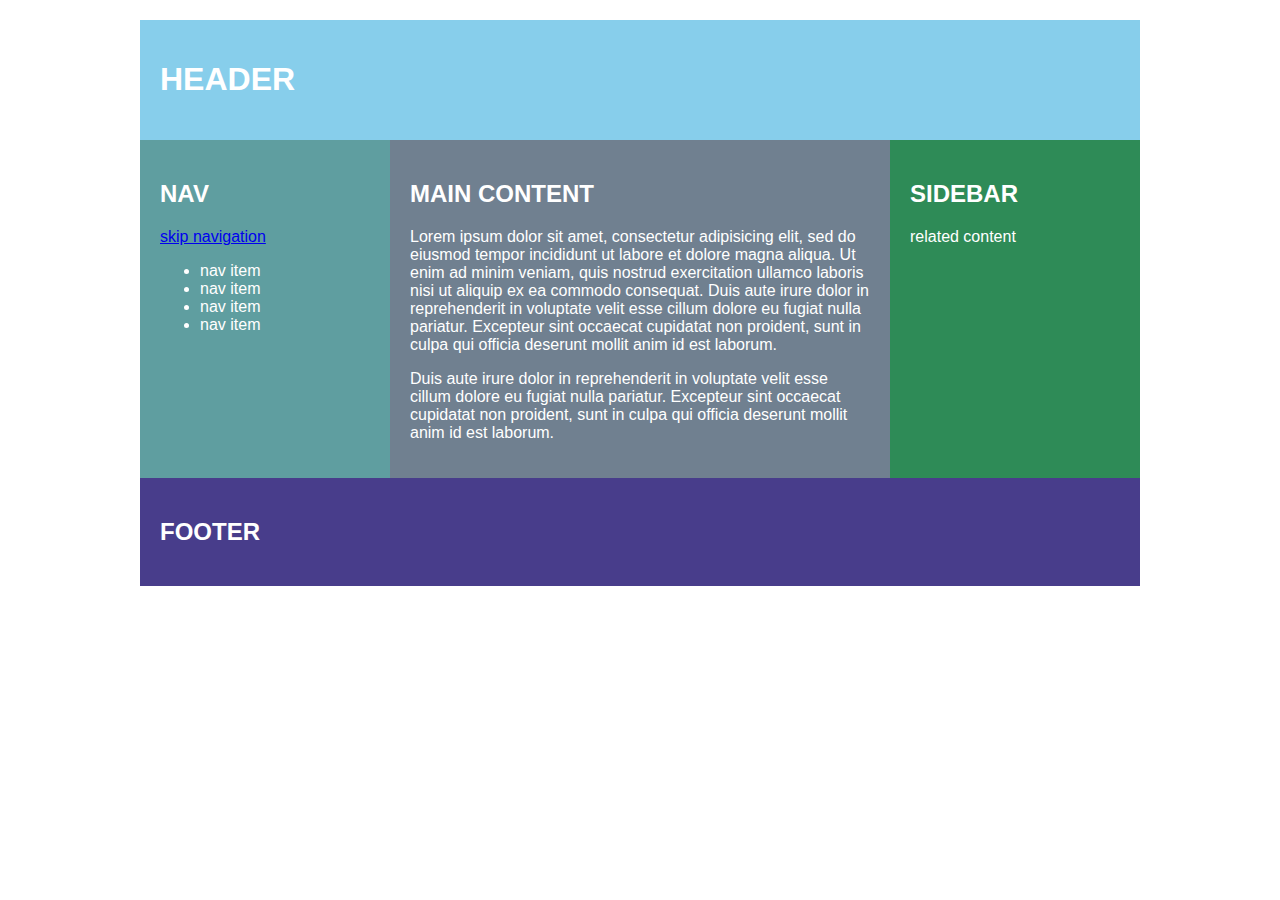
<file: index.html>
<!DOCTYPE html>
<html lang="en">
  <head>
    <meta charset="UTF-8" />
    <meta name="viewport" content="width=device-width, initial-scale=1.0" />
    <title>CSS Layout</title>
    <!-- <link rel="stylesheet" href="float.css" /> -->
    <!-- <link rel="stylesheet" href="flexbox.css" /> -->
    <link rel="stylesheet" href="grid.css" />
  </head>
  <body>
    <div class="container">
      <header>
        <h1>header</h1>
      </header>
      <main id="main-content">
        <h2>main content</h2>
        <p>
          Lorem ipsum dolor sit amet, consectetur adipisicing elit, sed do
          eiusmod tempor incididunt ut labore et dolore magna aliqua. Ut enim ad
          minim veniam, quis nostrud exercitation ullamco laboris nisi ut
          aliquip ex ea commodo consequat. Duis aute irure dolor in
          reprehenderit in voluptate velit esse cillum dolore eu fugiat nulla
          pariatur. Excepteur sint occaecat cupidatat non proident, sunt in
          culpa qui officia deserunt mollit anim id est laborum.
        </p>
        <p>
          Duis aute irure dolor in reprehenderit in voluptate velit esse cillum
          dolore eu fugiat nulla pariatur. Excepteur sint occaecat cupidatat non
          proident, sunt in culpa qui officia deserunt mollit anim id est
          laborum.
        </p>
      </main>
      <nav>
        <h2>nav</h2>
        <a href="#main-content">skip navigation</a>
        <ul>
          <li>nav item</li>
          <li>nav item</li>
          <li>nav item</li>
          <li>nav item</li>
        </ul>
      </nav>
      <aside>
        <h2>sidebar</h2>
        <p>related content</p>
      </aside>
      <footer>
        <h2>footer</h2>
      </footer>
    </div>
  </body>
</html>
</file>
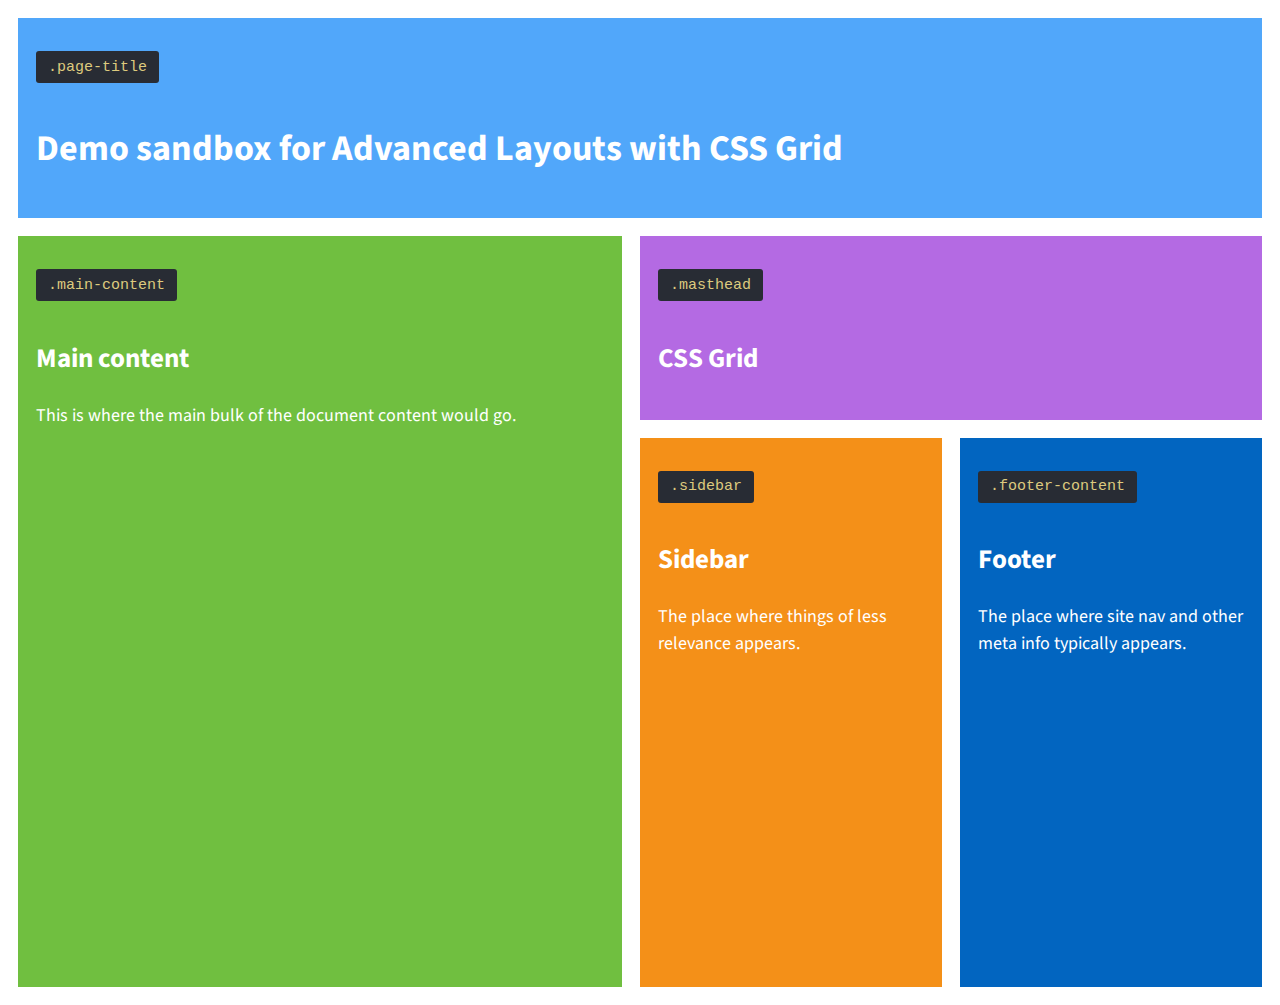
<file: advanced-grid/basic/index.html>
<!DOCTYPE html>
<html lang="en-US">

<head>
    <meta charset="UTF-8">
    <meta name="viewport" content="width=device-width, initial-scale=1">
    <title>Basic Grid Demo</title>
    <link href="https://fonts.googleapis.com/css?family=PT+Serif:400,400i,700,700i|Source+Sans+Pro:400,400i,600,600i" rel="stylesheet">
    <link rel="stylesheet" href="style-main.css" type="text/css" media="all">
    <link rel="stylesheet" href="style-grid-areas.css" type="text/css" media="all">


</head>

<body class="site">
    <a class="skip-link screen-reader-text" href="#content">Skip to content</a>

    <header class="masthead">
        <code class="identifier"><pre>.masthead</pre></code>
        <h2>CSS Grid</h2>
    </header><!-- .masthead -->

    <div class="page-title">
        <code class="identifier"><pre>.page-title</pre></code>
        <h1>Demo sandbox for Advanced Layouts with CSS Grid</h1>
    </div><!-- .page-title -->

    <main id="content" class="main-content">
        <code class="identifier"><pre>.main-content</pre></code>
        <h2>Main content</h2>
        <p>This is where the main bulk of the document content would go.</p>
    </main><!-- #content .main-content -->

    <aside class="sidebar">
        <code class="identifier"><pre>.sidebar</pre></code>
        <h2>Sidebar</h2>
        <p>The place where things of less relevance appears.</p>
    </aside><!-- .sidebar -->

    <footer class="footer-content">
        <code class="identifier"><pre>.footer-content</pre></code>
        <h2>Footer</h2>
        <p><span class="bg">The place where site nav and other meta info typically appears.</span></p>
    </footer><!-- .footer-content -->

</body>

</html>
</file>
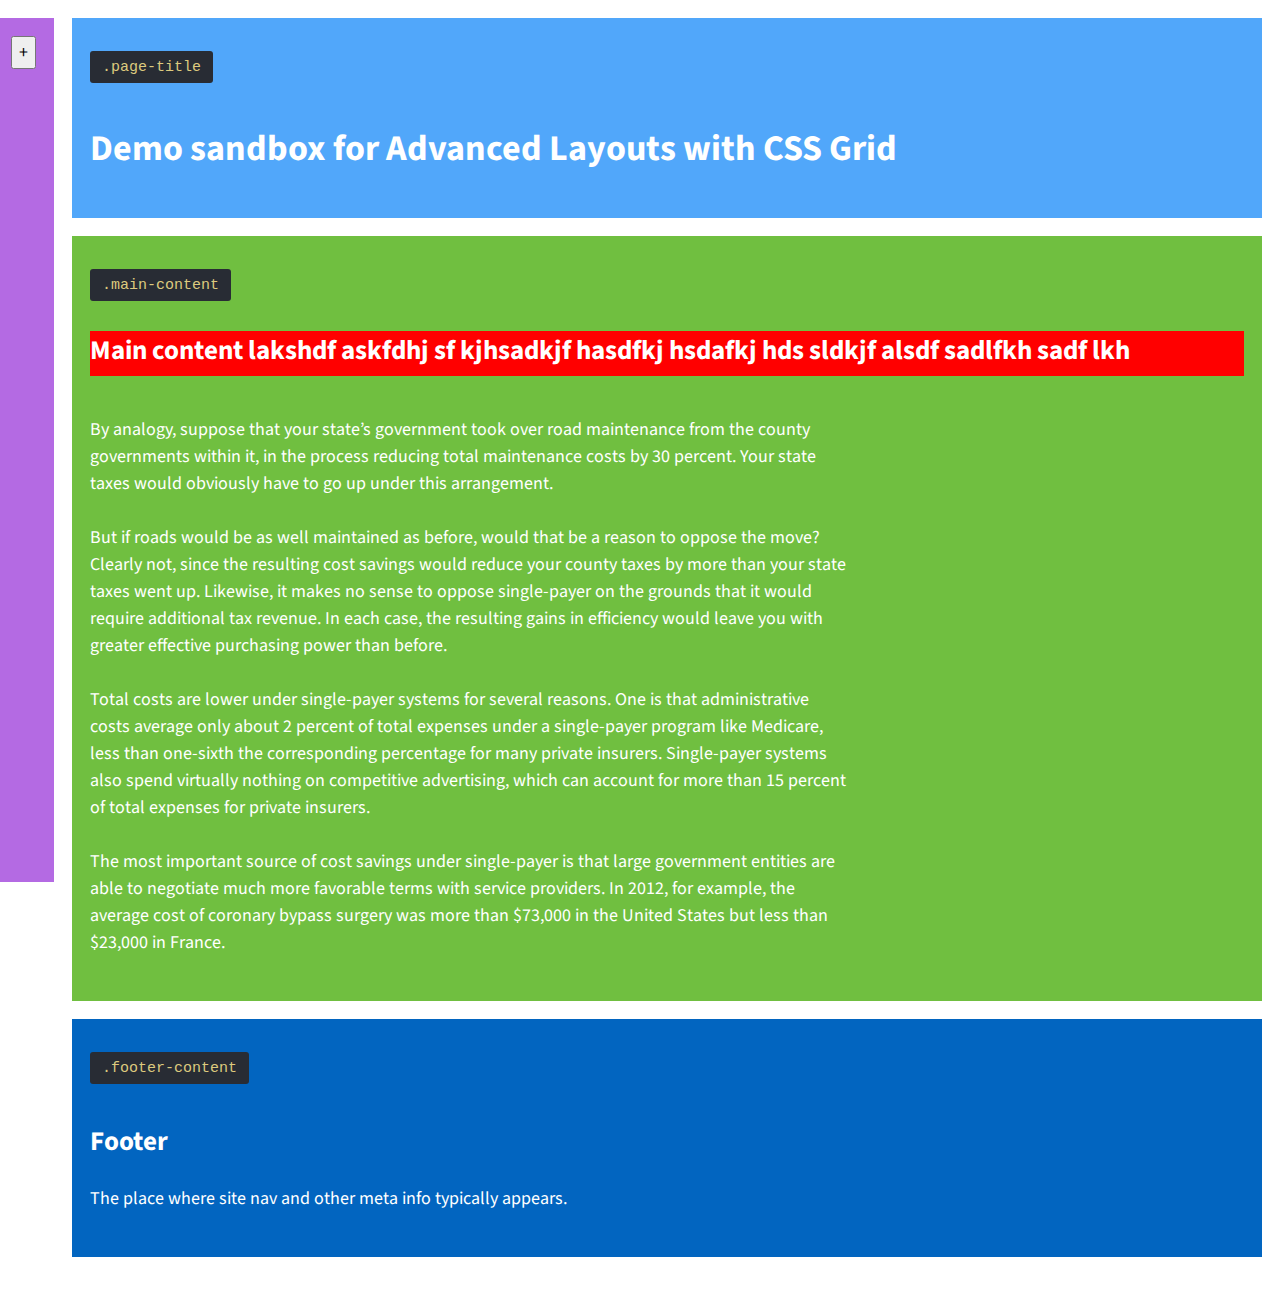
<file: advanced-grid/menu-reveal-fixed/index.html>
<!DOCTYPE html>
<html lang="en-US">

<head>
    <meta charset="UTF-8">
    <meta name="viewport" content="width=device-width, initial-scale=1">
    <title>Basic Grid Demo</title>
    <link href="https://fonts.googleapis.com/css?family=PT+Serif:400,400i,700,700i|Source+Sans+Pro:400,400i,600,600i" rel="stylesheet">
    <link rel="stylesheet" href="style-main.css" type="text/css" media="all">
    <link rel="stylesheet" href="style-grid-areas.css" type="text/css" media="all">

    <script src="functions.js" defer></script>


</head>

<body class="site">

    <a class="skip-link screen-reader-text" href="#content">Skip to content</a>

    <header class="masthead">

        <div class="main-nav">
            <button class="trigger" aria-expanded="false">+<span class="screen-reader-text">Reveal menu</span></button>

            <nav>
                <code class="identifier"><pre>.masthead</pre></code>
                <h2>CSS Grid</h2>
                <ul>
                    <li><a href="#">Menu item one</a></li>
                    <li><a href="#">Menu item two</a></li>
                    <li><a href="#">Menu item three</a></li>
                    <li><a href="#">Menu item four</a></li>
                    <li><a href="#">Menu item five</a></li>
                </ul>
            </nav>
        </div><!-- .reveal -->
    </header><!-- .masthead -->

    <section class="main-area">
        <div class="page-title">
            <code class="identifier"><pre>.page-title</pre></code>
            <h1>Demo sandbox for Advanced Layouts with CSS Grid</h1>
        </div><!-- .page-title -->

        <main id="content" class="main-content">
            <code class="identifier"><pre>.main-content</pre></code>
            <h2 class="title">Main content lakshdf askfdhj sf kjhsadkjf hasdfkj hsdafkj hds sldkjf alsdf sadlfkh sadf lkh </h2>
            <div class="content">
                <p>By analogy, suppose that your state’s government took over road maintenance from the county governments within it, in the process reducing total maintenance costs by 30 percent. Your state taxes would obviously have to go up under this arrangement.</p>
                <p>But if roads would be as well maintained as before, would that be a reason to oppose the move? Clearly not, since the resulting cost savings would reduce your county taxes by more than your state taxes went up. Likewise, it makes no sense to oppose single-payer on the grounds that it would require additional tax revenue. In each case, the resulting gains in efficiency would leave you with greater effective purchasing power than before.</p>
                <p>Total costs are lower under single-payer systems for several reasons. One is that administrative costs average only about 2 percent of total expenses under a single-payer program like Medicare, less than one-sixth the corresponding percentage for many private insurers. Single-payer systems also spend virtually nothing on competitive advertising, which can account for more than 15 percent of total expenses for private insurers.</p>
                <p>The most important source of cost savings under single-payer is that large government entities are able to negotiate much more favorable terms with service providers. In 2012, for example, the average cost of coronary bypass surgery was more than $73,000 in the United States but less than $23,000 in France.</p>
            </div>
        </main><!-- #content .main-content -->



        <footer class="footer-content">
            <code class="identifier"><pre>.footer-content</pre></code>
            <h2>Footer</h2>
            <p><span class="bg">The place where site nav and other meta info typically appears.</span></p>
        </footer><!-- .footer-content -->
    </section><!-- .main-area -->

</body>

</html>
</file>
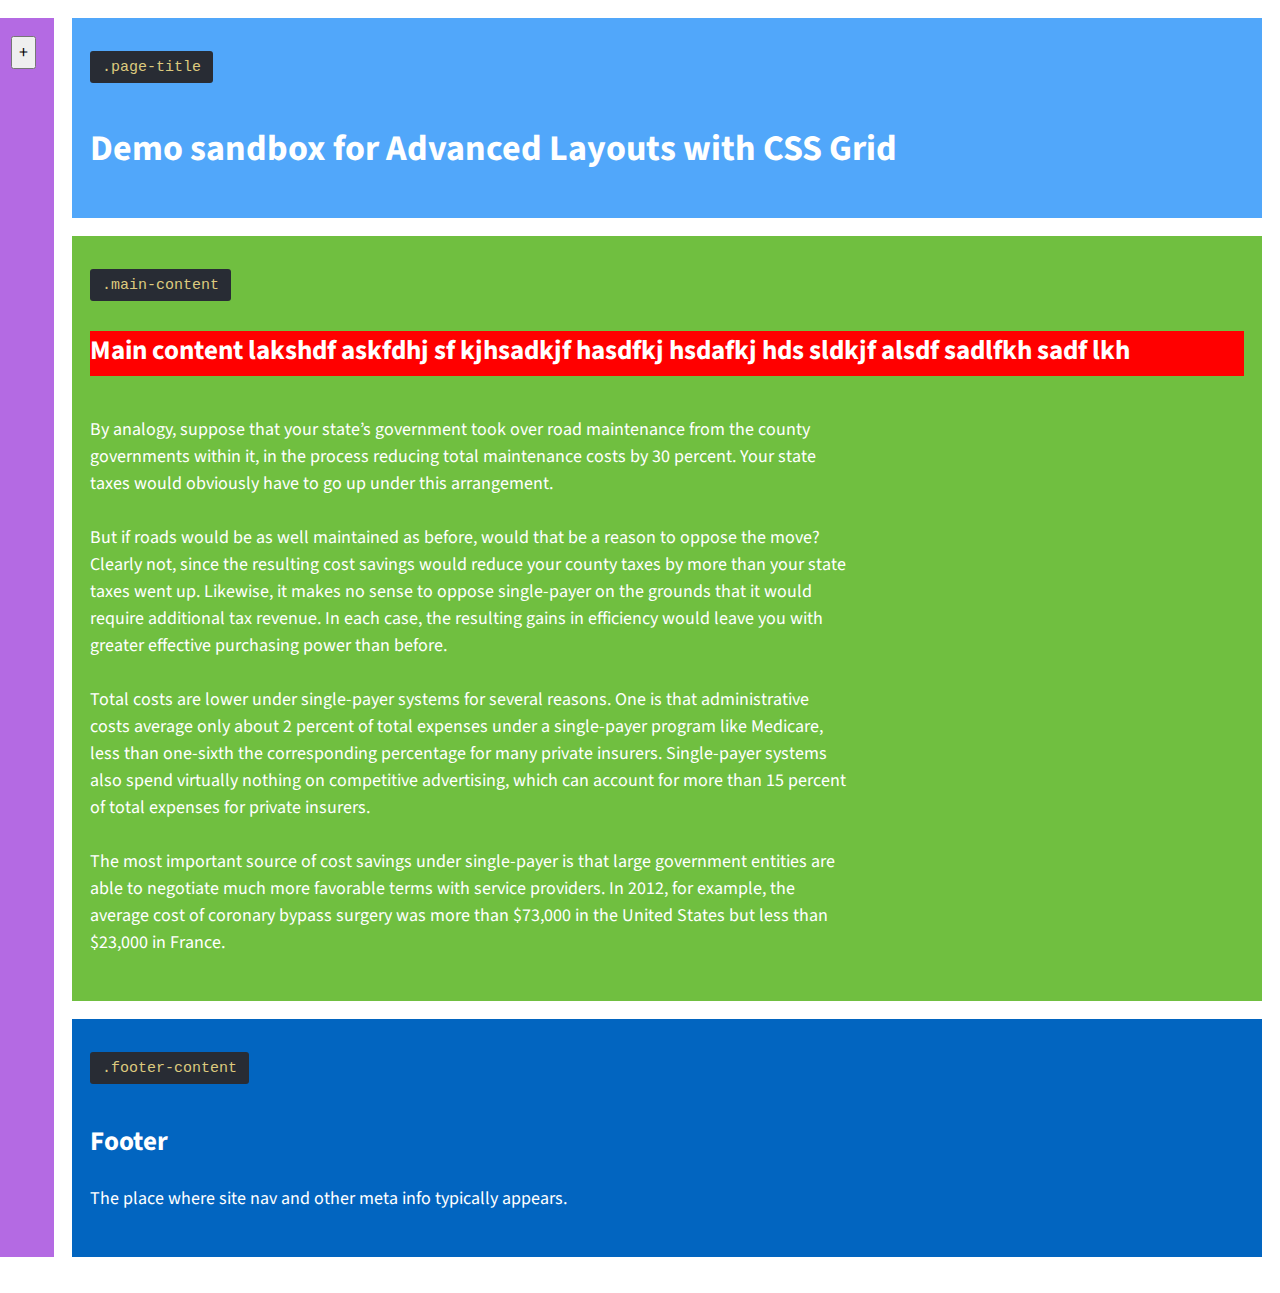
<file: advanced-grid/menu-reveal/index.html>
<!DOCTYPE html>
<html lang="en-US">

<head>
    <meta charset="UTF-8">
    <meta name="viewport" content="width=device-width, initial-scale=1">
    <title>Basic Grid Demo</title>
    <link href="https://fonts.googleapis.com/css?family=PT+Serif:400,400i,700,700i|Source+Sans+Pro:400,400i,600,600i" rel="stylesheet">
    <link rel="stylesheet" href="style-main.css" type="text/css" media="all">
    <link rel="stylesheet" href="style-grid-areas.css" type="text/css" media="all">

    <script src="functions.js" defer></script>


</head>

<body class="site">

    <a class="skip-link screen-reader-text" href="#content">Skip to content</a>

    <header class="masthead">
        <div class="reveal">
            <button class="trigger" aria-expanded="false">+<span class="screen-reader-text">Reveal menu</span></button>
        </div>
        <nav>
            <code class="identifier"><pre>.masthead</pre></code>
            <h2>CSS Grid</h2>
            <ul>
                <li><a href="#">Menu item one</a></li>
                <li><a href="#">Menu item two</a></li>
                <li><a href="#">Menu item three</a></li>
                <li><a href="#">Menu item four</a></li>
                <li><a href="#">Menu item five</a></li>
            </ul>
        </nav>
    </header><!-- .masthead -->

    <div class="page-title">
        <code class="identifier"><pre>.page-title</pre></code>
        <h1>Demo sandbox for Advanced Layouts with CSS Grid</h1>
    </div><!-- .page-title -->

    <main id="content" class="main-content">
        <code class="identifier"><pre>.main-content</pre></code>
        <h2 class="title">Main content lakshdf askfdhj sf kjhsadkjf hasdfkj hsdafkj hds sldkjf alsdf sadlfkh sadf lkh </h2>
        <div class="content">
            <p>By analogy, suppose that your state’s government took over road maintenance from the county governments within it, in the process reducing total maintenance costs by 30 percent. Your state taxes would obviously have to go up under this arrangement.</p>
            <p>But if roads would be as well maintained as before, would that be a reason to oppose the move? Clearly not, since the resulting cost savings would reduce your county taxes by more than your state taxes went up. Likewise, it makes no sense to oppose single-payer on the grounds that it would require additional tax revenue. In each case, the resulting gains in efficiency would leave you with greater effective purchasing power than before.</p>
            <p>Total costs are lower under single-payer systems for several reasons. One is that administrative costs average only about 2 percent of total expenses under a single-payer program like Medicare, less than one-sixth the corresponding percentage for many private insurers. Single-payer systems also spend virtually nothing on competitive advertising, which can account for more than 15 percent of total expenses for private insurers.</p>
            <p>The most important source of cost savings under single-payer is that large government entities are able to negotiate much more favorable terms with service providers. In 2012, for example, the average cost of coronary bypass surgery was more than $73,000 in the United States but less than $23,000 in France.</p>
        </div>
    </main><!-- #content .main-content -->



    <footer class="footer-content">
        <code class="identifier"><pre>.footer-content</pre></code>
        <h2>Footer</h2>
        <p><span class="bg">The place where site nav and other meta info typically appears.</span></p>
    </footer><!-- .footer-content -->

</body>

</html>
</file>
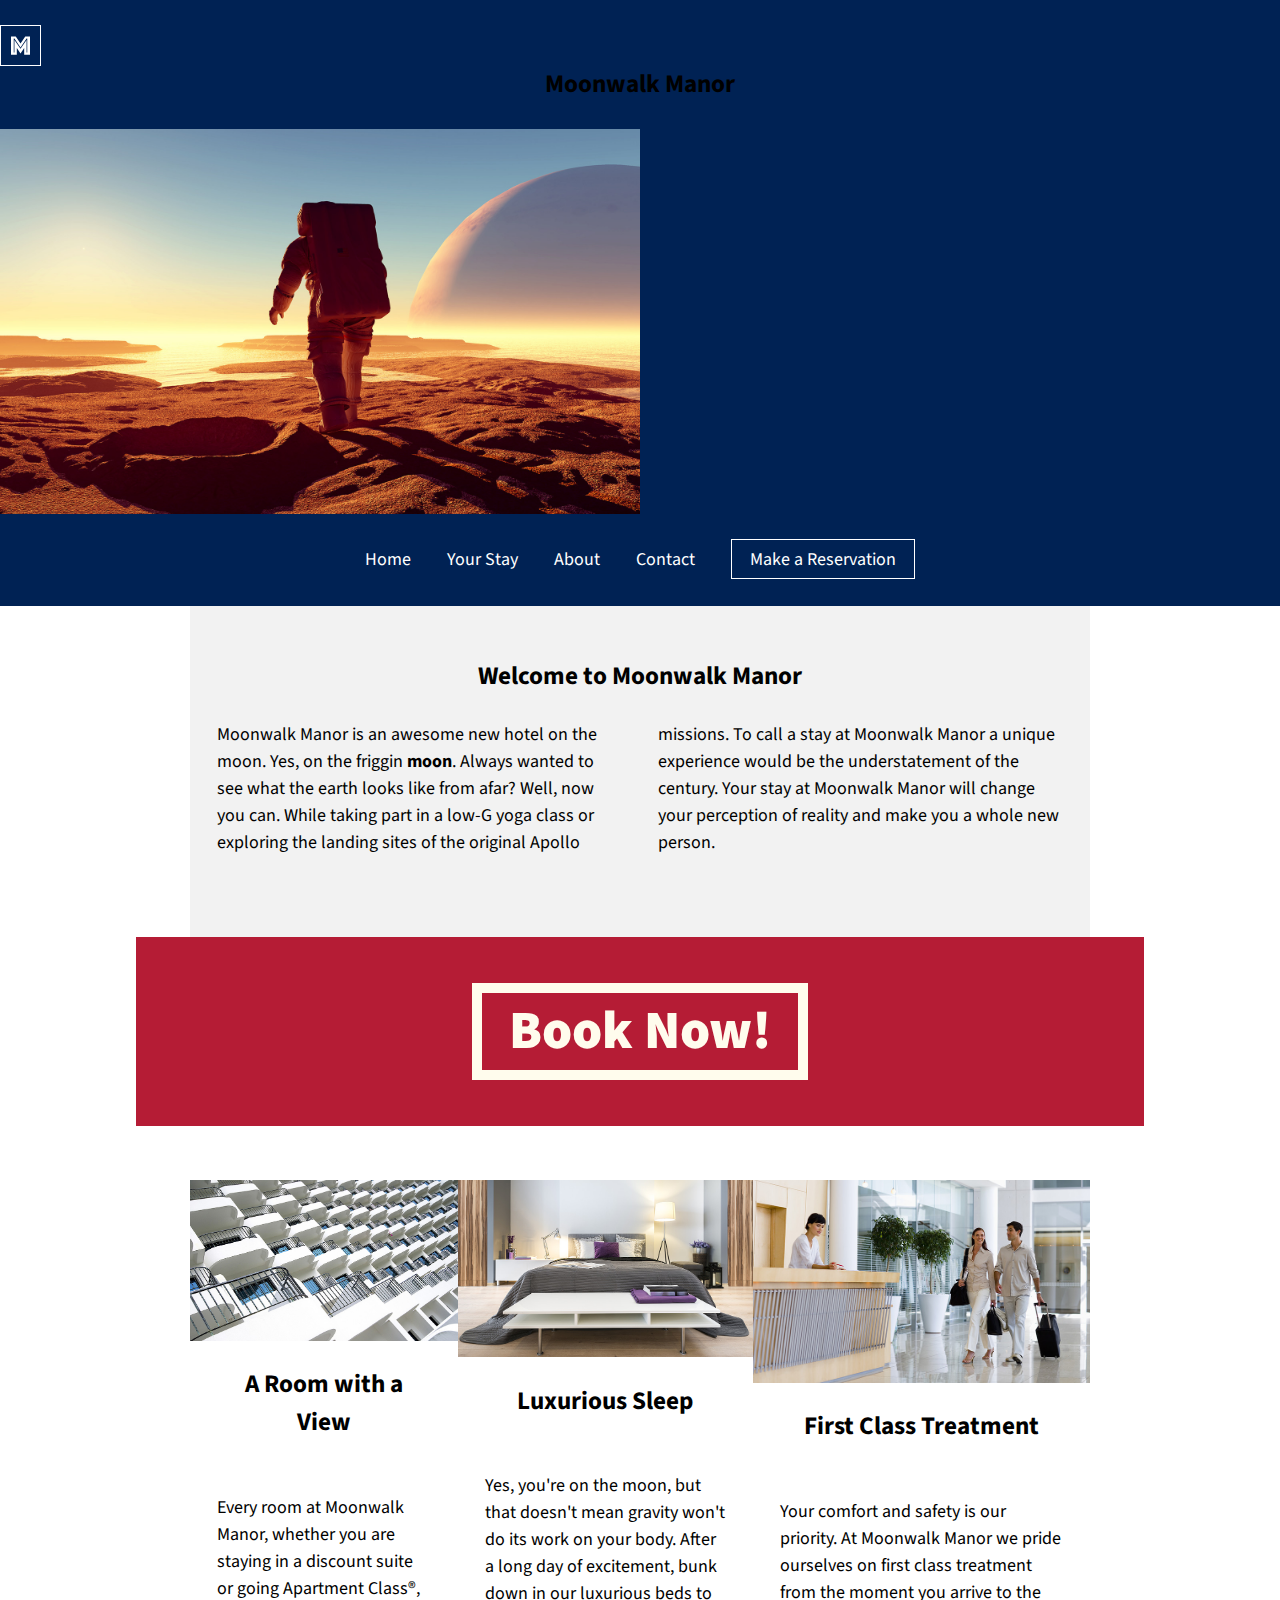
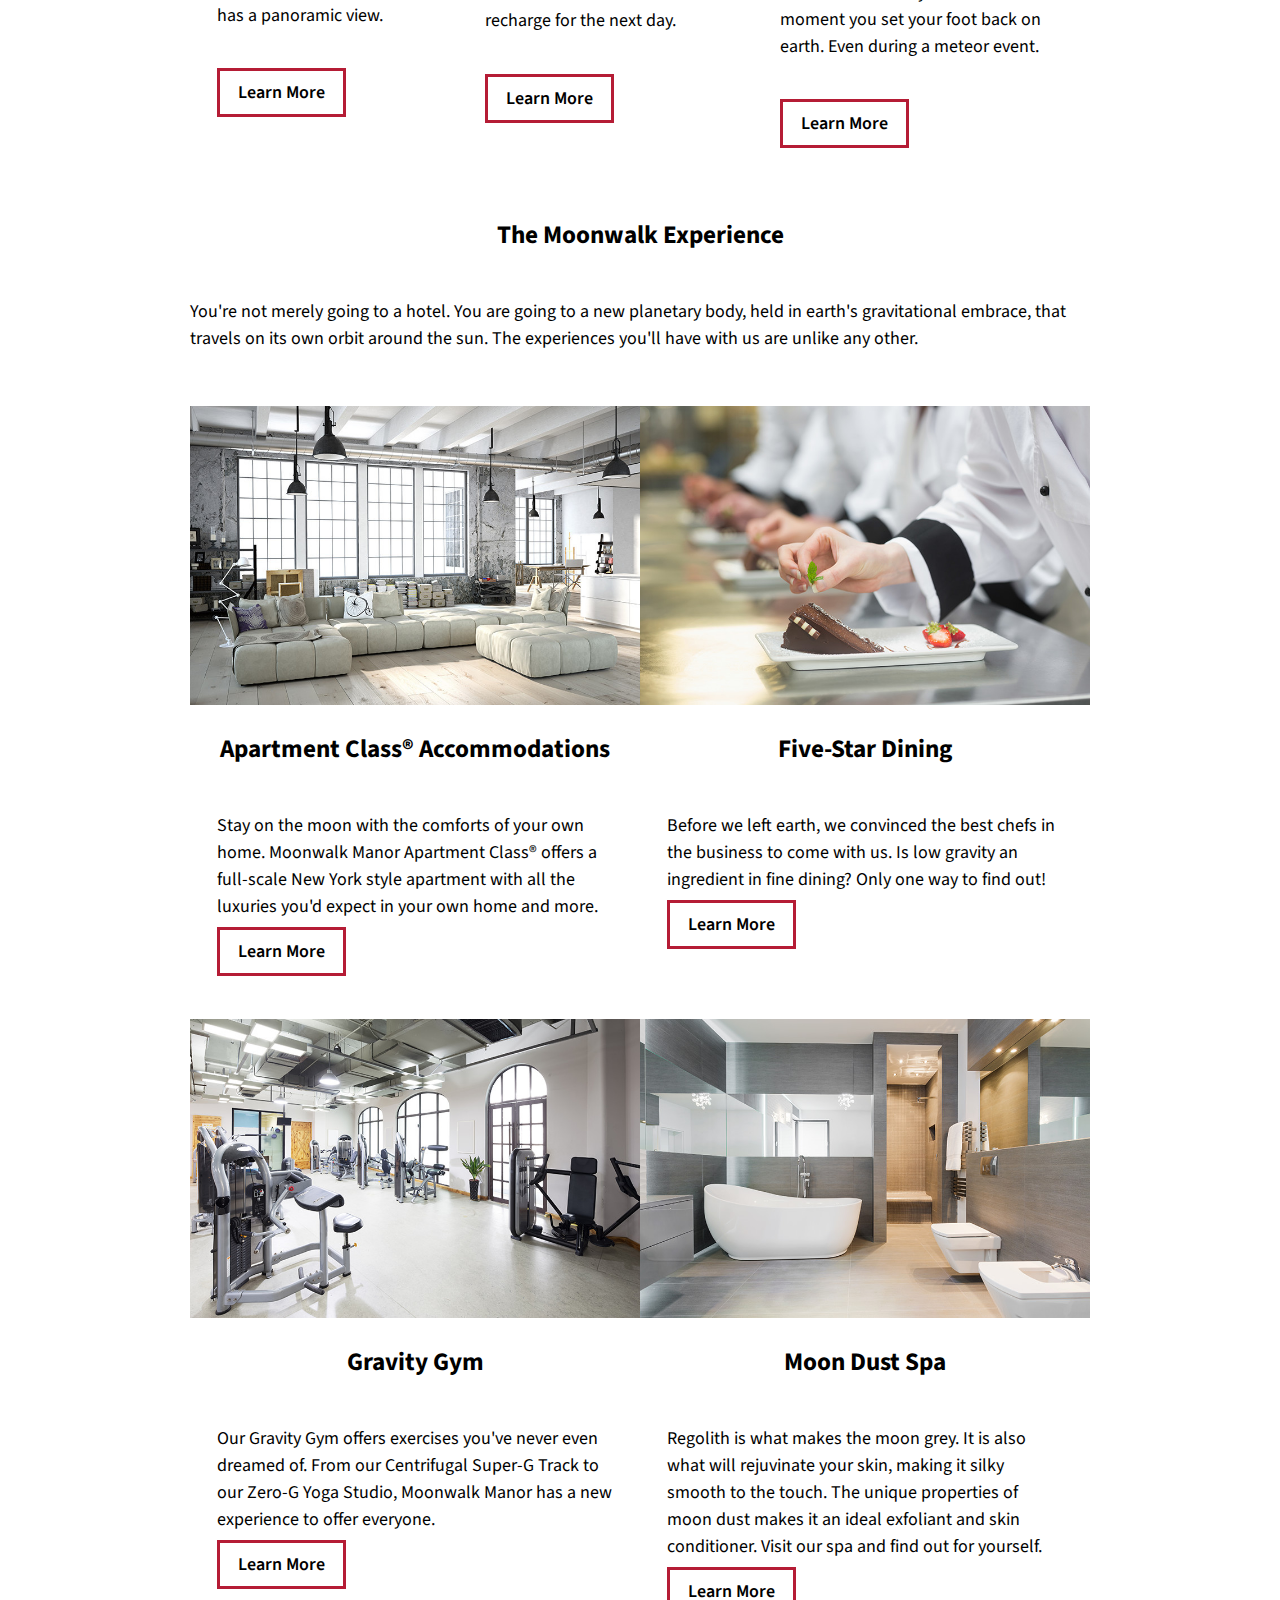
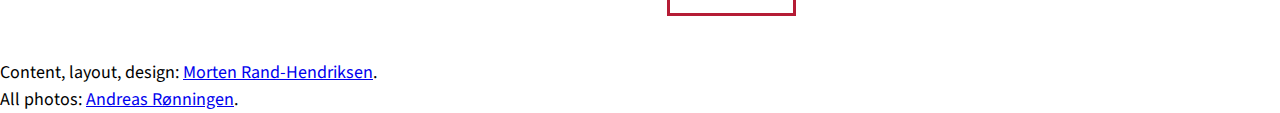
<file: advanced-grid/moonwalk-single-column-alt/index.html>
<!DOCTYPE html>
<html lang="en-US">

<head>
    <meta charset="UTF-8">
    <meta name="viewport" content="width=device-width, initial-scale=1">
    <title>Basic Grid Demo</title>
    <link href="https://fonts.googleapis.com/css?family=PT+Serif:400,400i,700,700i|Source+Sans+Pro:400,400i,600,600i" rel="stylesheet">
    <link rel="stylesheet" href="style-main.css" type="text/css" media="all">
    <link rel="stylesheet" href="style-grid.css" type="text/css" media="all">


</head>

<body class="site">
    <a class="skip-link screen-reader-text" href="#content">Skip to content</a>

    <header class="masthead">
        <div class="identity">
            <h1 class="site-title">
                <span class="icon-mmlogo"><img src="gfx/mmlogo.svg"></span>Moonwalk Manor</a>
            </h1>
        </div><!-- .identity -->
        <figure class="feature">
            <img src="images/mainpromo/welcome01-400.jpg"
                 alt=""
                 srcset="images/mainpromo/welcome01-400.jpg 400w,
                         images/mainpromo/welcome01-800.jpg 800w,
                         images/mainpromo/welcome01-1600.jpg 1600w"
                 sizes="100vw"
            >
        </figure>
        <nav id="multi-level-nav" class="menu">
            <ul>
                <li><a href="#">Home</a></li>
                <li><a href="#">Your Stay</a></li>
                <li><a href="#">About</a></li>
                <li><a href="#">Contact</a></li>
                <li><a class="reserve" href="#">Make a Reservation</a></li>
            </ul>
        </nav><!-- #multi-level-nav .menu -->
    </header><!-- .masthead -->

    <main id="content" class="main-area">
        <section class="splash grid">
            <div class="splash-content">
                <h2 class="content-title">Welcome to Moonwalk Manor</h2>
                <div class="splash-text">
                    <p>Moonwalk Manor is an awesome new hotel on the moon. Yes, on the friggin <strong>moon</strong>. Always wanted to see what the earth looks like from afar? Well, now you can. While taking part in a low-G yoga class or exploring the landing sites of the original Apollo missions. To call a stay at Moonwalk Manor a unique experience would be the understatement of the century. Your stay at Moonwalk Manor will change your perception of reality and make you a whole new person.</p>
                </div><!-- .splash-text -->
            </div><!-- .splash-content -->
        </section><!-- .splash -->

        <div class="cta">
            <a href="#">Book Now!</a>
        </div><!-- .cta -->

        <section class="main-pitch">
            <div class="three-reasons centered">
                <figure class="reason">
                    <a href="">
                        <img
                             src="images/mainpromo/welcome02-400.jpg"
                             alt=""
                             srcset="images/mainpromo/welcome02-400.jpg 400w,
                                     images/mainpromo/welcome02-800.jpg 800w"
                             sizes="(max-width: 400px) 400px, 100vw">
                    </a>
                    <figcaption>
                        <h3 class="content-title">A Room with a View</h3>
                        <p>Every room at Moonwalk Manor, whether you are staying in a discount suite or going Apartment Class&reg;, has a panoramic view.</p>
                        <a class="content-button" href="#">Learn More<span class="screen-reader-text"> about the views.</span></a>
                    </figcaption>
                </figure><!-- .reason -->
                <figure class="reason">
                    <a href="">
                        <img
                            src="images/mainpromo/welcome03-400.jpg"
                            alt=""
                            srcset="images/mainpromo/welcome03-400.jpg 400w,
                                    images/mainpromo/welcome03-800.jpg 800w"
                            sizes="(max-width: 400px) 400px, 100vw"
                        >
                    </a>
                    <figcaption>
                        <h3 class="content-title">Luxurious Sleep</h3>
                        <p>Yes, you're on the moon, but that doesn't mean gravity won't do its work on your body. After a long day of excitement, bunk down in our luxurious beds to recharge for the next day.</p>
                        <a class="content-button" href="#">Learn More<span class="screen-reader-text"> about our amazing beds.</span></a>
                    </figcaption>
                </figure><!-- .reason -->
                <figure class="reason">
                    <a href="">
                        <img
                            src="images/mainpromo/welcome04-400.jpg"
                            alt=""
                            srcset="images/mainpromo/welcome04-400.jpg 400w,
                                    images/mainpromo/welcome04-800.jpg 800w"
                            sizes="(max-width: 400px) 400px, 100vw"
                        >
                    </a>
                    <figcaption>
                        <h3 class="content-title">First Class Treatment</h3>
                        <p>Your comfort and safety is our priority. At Moonwalk Manor we pride ourselves on first class treatment from the moment you arrive to the moment you set your foot back on earth. Even during a meteor event.</p>
                        <a class="content-button" href="#">Learn More<span class="screen-reader-text"> about meteor shelters and our liability waiver.</span></a>
                    </figcaption>
                </figure><!-- .reason -->
            </div><!-- .three-reasons centered -->
        </section><!-- .main-pitch -->

        <section class="more">
            <div class="more-content">
                <h2 class="content-title">The Moonwalk Experience</h2>
                <p>You're not merely going to a hotel. You are going to a new planetary body, held in earth's gravitational embrace, that travels on its own orbit around the sun. The experiences you'll have with us are unlike any other.<p>
            </div><!-- .more-content -->
        </section><!-- .more -->

        <section class="features centered">
            <figure class="feature">
                <a href="#">
                    <img
                        src="images/experience/apartmentclass-400.jpg"
                        alt=""
                        srcset="images/experience/apartmentclass-400.jpg 400w,
                                images/experience/apartmentclass-800.jpg 800w"
                        sizes="(max-width: 400px) 400px, 100vw"
                    >
                </a>
                <figcaption>
                    <h3 class="content-title">Apartment Class&reg; Accommodations</h3>
                    <p>Stay on the moon with the comforts of your own home. Moonwalk Manor Apartment Class&reg; offers a full-scale New York style apartment with all the luxuries you'd expect in your own home and more.</p>
                    <a class="content-button" href="#">Learn More<span class="screen-reader-text"> about Apartment Class&reg; living.</span></a>
                </figcaption>
            </figure><!-- .feature -->
            <figure class="feature">
                <a href="#">
                    <img
                        src="images/experience/fivestardining-400.jpg"
                        alt=""
                        srcset="images/experience/fivestardining-400.jpg 400w,
                                images/experience/fivestardining-800.jpg 800w"
                        sizes="(max-width: 400px) 400px, 100vw"
                    >
                </a>
                <figcaption>
                    <h3 class="content-title">Five-Star Dining</h3>
                    <p>Before we left earth, we convinced the best chefs in the business to come with us. Is low gravity an ingredient in fine dining? Only one way to find out!</p>
                    <a class="content-button" href="#">Learn More<span class="screen-reader-text"> about Explosive Decompression Ice Cream.</span></a>
                </figcaption>
            </figure><!-- .feature -->
            <figure class="feature">
                <a href="#">
                    <img
                        src="images/experience/gravitygym-400.jpg"
                        alt=""
                        srcset="images/experience/gravitygym-400.jpg 400w,
                                images/experience/gravitygym-800.jpg 800w"
                        sizes="(max-width: 400px) 400px, 100vw"
                    >
                </a>
                <figcaption>
                    <h3 class="content-title">Gravity Gym</h3>
                    <p>Our Gravity Gym offers exercises you've never even dreamed of. From our Centrifugal Super-G Track to our Zero-G Yoga Studio, Moonwalk Manor has a new experience to offer everyone.</p>
                    <a class="content-button" href="#">Learn More<span class="screen-reader-text"> about freefall vertigo.</span></a>
                </figcaption>
            </figure><!-- .feature -->
            <figure class="feature">
                <a href="#">
                    <img
                        src="images/experience/spa-400.jpg"
                        alt=""
                        srcset="images/experience/spa-400.jpg 400w,
                                images/experience/spa-800.jpg 800w"
                        sizes="(max-width: 400px) 400px, 100vw"
                    >
                </a>
                <figcaption>
                    <h3 class="content-title">Moon Dust Spa</h3>
                    <p>Regolith is what makes the moon grey. It is also what will rejuvinate  your skin, making it silky smooth to the touch. The unique properties of moon dust makes it an ideal exfoliant and skin conditioner. Visit our spa and find out for yourself.</p>
                    <a class="content-button" href="#">Learn More<span class="screen-reader-text"> about regolith rash.</span></a>
                </figcaption>
            </figure><!-- .feature -->

        </section><!-- .features centered -->


    </main>

    <footer class="colophon grid">
        <aside>Content, layout, design: <a href="https://twitter.com/mor10" target="_blank" rel="nofollow">Morten Rand-Hendriksen</a>.</aside>
        <aside>All photos: <a href="https://unsplash.com/@andozo" target="_blank" rel="nofollow">Andreas Rønningen</a>.</aside>
    </footer>

</body>

</html>
</file>
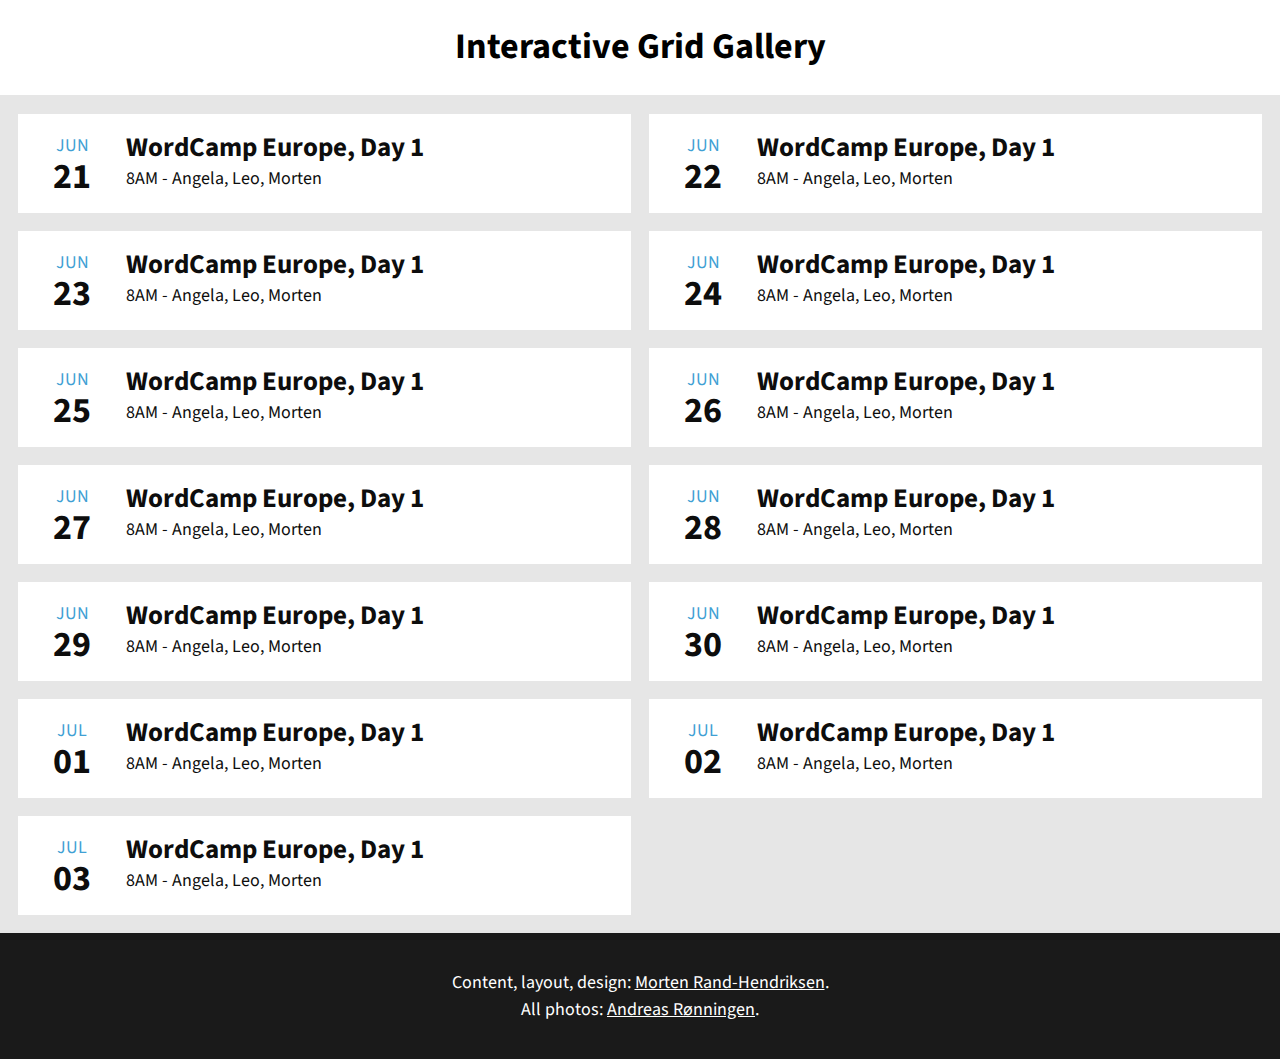
<file: advanced-grid/nesting/index.html>
<!DOCTYPE html>
<html lang="en-US">

<head>
    <meta charset="UTF-8">
    <meta name="viewport" content="width=device-width, initial-scale=1">
    <title>Basic Grid Demo</title>
    <link href="https://fonts.googleapis.com/css?family=PT+Serif:400,400i,700,700i|Source+Sans+Pro:400,400i,600,600i" rel="stylesheet">
    <link rel="stylesheet" href="style-main.css" type="text/css" media="all">


</head>

<body class="site">
    <a class="skip-link screen-reader-text" href="#content">Skip to content</a>

    <header class="masthead">
        <h1 class="site-title">Interactive Grid Gallery</h1>
    </header><!-- .masthead -->

    <main id="content" class="main-area">
        <ul class="cards">
            <li class="card">
                <a href="#">
                    <time class="time" datetime="2017-06-21T08:00">
                        <div class="month">Jun</div>
                        <div class="date">21</div>
                    </time>
                    <h2>WordCamp Europe, Day 1</h2>
                    <div class="meta"><time>8AM</time> - Angela, Leo, Morten</div>
                </a>
            </li>
            <li class="card">
                <a href="#">
                    <time class="time" datetime="2017-06-21T08:00">
                        <div class="month">Jun</div>
                        <div class="date">22</div>
                    </time>
                    <h2>WordCamp Europe, Day 1</h2>
                    <div class="meta"><time>8AM</time> - Angela, Leo, Morten</div>
                </a>
            </li>
            <li class="card">
                <a href="#">
                    <time class="time" datetime="2017-06-21T08:00">
                        <div class="month">Jun</div>
                        <div class="date">23</div>
                    </time>
                    <h2>WordCamp Europe, Day 1</h2>
                    <div class="meta"><time>8AM</time> - Angela, Leo, Morten</div>
                </a>
            </li>
            <li class="card">
                <a href="#">
                    <time class="time" datetime="2017-06-21T08:00">
                        <div class="month">Jun</div>
                        <div class="date">24</div>
                    </time>
                    <h2>WordCamp Europe, Day 1</h2>
                    <div class="meta"><time>8AM</time> - Angela, Leo, Morten</div>
                </a>
            </li>
            <li class="card">
                <a href="#">
                    <time class="time" datetime="2017-06-21T08:00">
                        <div class="month">Jun</div>
                        <div class="date">25</div>
                    </time>
                    <h2>WordCamp Europe, Day 1</h2>
                    <div class="meta"><time>8AM</time> - Angela, Leo, Morten</div>
                </a>
            </li>
            <li class="card">
                <a href="#">
                    <time class="time" datetime="2017-06-21T08:00">
                        <div class="month">Jun</div>
                        <div class="date">26</div>
                    </time>
                    <h2>WordCamp Europe, Day 1</h2>
                    <div class="meta"><time>8AM</time> - Angela, Leo, Morten</div>
                </a>
            </li>
            <li class="card">
                <a href="#">
                    <time class="time" datetime="2017-06-21T08:00">
                        <div class="month">Jun</div>
                        <div class="date">27</div>
                    </time>
                    <h2>WordCamp Europe, Day 1</h2>
                    <div class="meta"><time>8AM</time> - Angela, Leo, Morten</div>
                </a>
            </li>
            <li class="card">
                <a href="#">
                    <time class="time" datetime="2017-06-21T08:00">
                        <div class="month">Jun</div>
                        <div class="date">28</div>
                    </time>
                    <h2>WordCamp Europe, Day 1</h2>
                    <div class="meta"><time>8AM</time> - Angela, Leo, Morten</div>
                </a>
            </li>
            <li class="card">
                <a href="#">
                    <time class="time" datetime="2017-06-21T08:00">
                        <div class="month">Jun</div>
                        <div class="date">29</div>
                    </time>
                    <h2>WordCamp Europe, Day 1</h2>
                    <div class="meta"><time>8AM</time> - Angela, Leo, Morten</div>
                </a>
            </li>
            <li class="card">
                <a href="#">
                    <time class="time" datetime="2017-06-21T08:00">
                        <div class="month">Jun</div>
                        <div class="date">30</div>
                    </time>
                    <h2>WordCamp Europe, Day 1</h2>
                    <div class="meta"><time>8AM</time> - Angela, Leo, Morten</div>
                </a>
            </li>
            <li class="card">
                <a href="#">
                    <time class="time" datetime="2017-06-21T08:00">
                        <div class="month">Jul</div>
                        <div class="date">01</div>
                    </time>
                    <h2>WordCamp Europe, Day 1</h2>
                    <div class="meta"><time>8AM</time> - Angela, Leo, Morten</div>
                </a>
            </li>
            <li class="card">
                <a href="#">
                    <time class="time" datetime="2017-06-21T08:00">
                        <div class="month">Jul</div>
                        <div class="date">02</div>
                    </time>
                    <h2>WordCamp Europe, Day 1</h2>
                    <div class="meta"><time>8AM</time> - Angela, Leo, Morten</div>
                </a>
            </li>
            <li class="card">
                <a href="#">
                    <time class="time" datetime="2017-06-21T08:00">
                        <div class="month">Jul</div>
                        <div class="date">03</div>
                    </time>
                    <h2>WordCamp Europe, Day 1</h2>
                    <div class="meta"><time>8AM</time> - Angela, Leo, Morten</div>
                </a>
            </li>
        </ul>
    </main>

    <footer class="colophon grid">
        <aside>Content, layout, design: <a href="https://twitter.com/mor10" target="_blank" rel="nofollow">Morten Rand-Hendriksen</a>.</aside>
        <aside>All photos: <a href="https://unsplash.com/@andozo" target="_blank" rel="nofollow">Andreas Rønningen</a>.</aside>
    </footer>

</body>

</html>
</file>
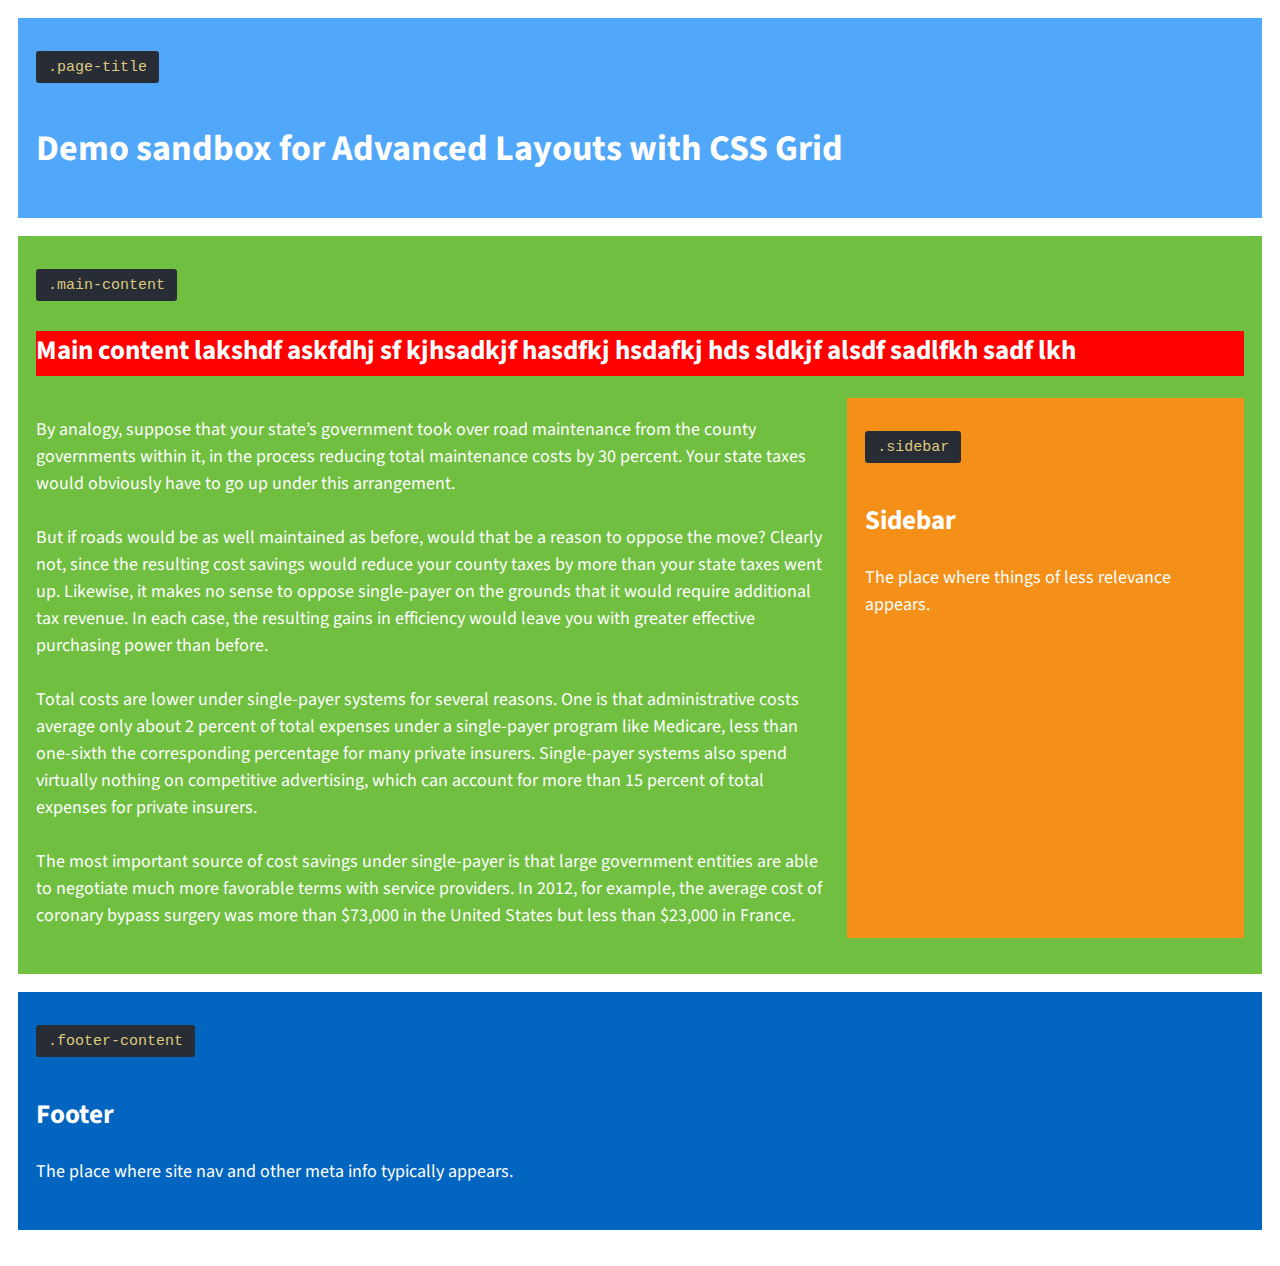
<file: advanced-grid/text-cards/index.html>
<!DOCTYPE html>
<html lang="en-US">

<head>
    <meta charset="UTF-8">
    <meta name="viewport" content="width=device-width, initial-scale=1">
    <title>Basic Grid Demo</title>
    <link href="https://fonts.googleapis.com/css?family=PT+Serif:400,400i,700,700i|Source+Sans+Pro:400,400i,600,600i" rel="stylesheet">
    <link rel="stylesheet" href="style-main.css" type="text/css" media="all">
    <link rel="stylesheet" href="style-grid-areas.css" type="text/css" media="all">


</head>

<body class="site">

    <a class="skip-link screen-reader-text" href="#content">Skip to content</a>

    <header class="masthead">
        <code class="identifier"><pre>.masthead</pre></code>
        <h2>CSS Grid</h2>
    </header><!-- .masthead -->

    <div class="page-title">
        <code class="identifier"><pre>.page-title</pre></code>
        <h1>Demo sandbox for Advanced Layouts with CSS Grid</h1>
    </div><!-- .page-title -->

    <main id="content" class="main-content">
        <code class="identifier"><pre>.main-content</pre></code>
        <h2 class="title">Main content lakshdf askfdhj sf kjhsadkjf hasdfkj hsdafkj hds sldkjf alsdf sadlfkh sadf lkh </h2>
        <div class="content">
            <p>By analogy, suppose that your state’s government took over road maintenance from the county governments within it, in the process reducing total maintenance costs by 30 percent. Your state taxes would obviously have to go up under this arrangement.</p>
            <p>But if roads would be as well maintained as before, would that be a reason to oppose the move? Clearly not, since the resulting cost savings would reduce your county taxes by more than your state taxes went up. Likewise, it makes no sense to oppose single-payer on the grounds that it would require additional tax revenue. In each case, the resulting gains in efficiency would leave you with greater effective purchasing power than before.</p>
            <p>Total costs are lower under single-payer systems for several reasons. One is that administrative costs average only about 2 percent of total expenses under a single-payer program like Medicare, less than one-sixth the corresponding percentage for many private insurers. Single-payer systems also spend virtually nothing on competitive advertising, which can account for more than 15 percent of total expenses for private insurers.</p>
            <p>The most important source of cost savings under single-payer is that large government entities are able to negotiate much more favorable terms with service providers. In 2012, for example, the average cost of coronary bypass surgery was more than $73,000 in the United States but less than $23,000 in France.</p>
        </div>
    </main><!-- #content .main-content -->

    <section class="secondary">
        <aside class="sidebar">
            <code class="identifier"><pre>.sidebar</pre></code>
            <h2>Sidebar</h2>
            <p>The place where things of less relevance appears.</p>
        </aside><!-- .sidebar -->
    </section>

    <footer class="footer-content">
        <code class="identifier"><pre>.footer-content</pre></code>
        <h2>Footer</h2>
        <p><span class="bg">The place where site nav and other meta info typically appears.</span></p>
    </footer><!-- .footer-content -->

</body>

</html>
</file>
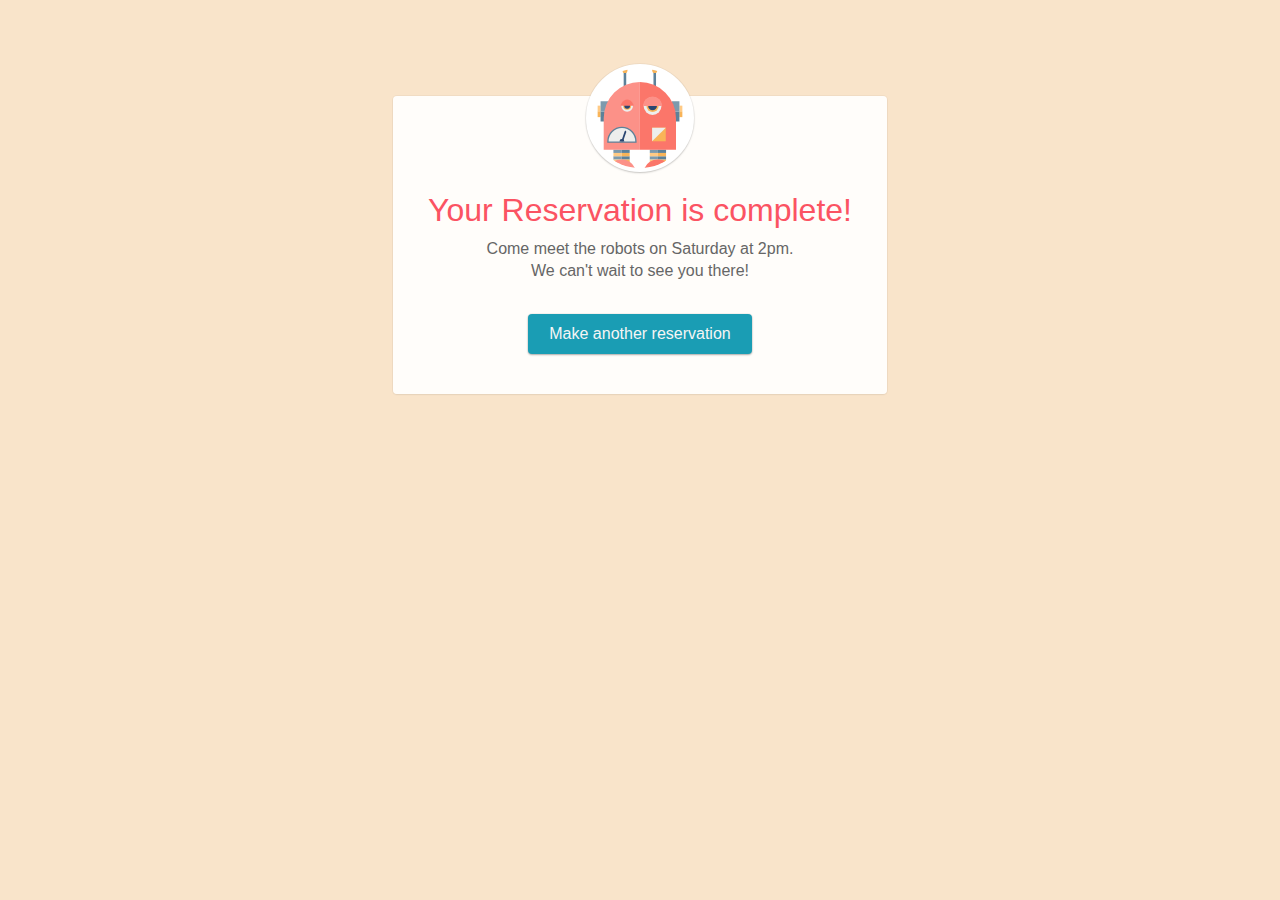
<file: animations/03_02/index.html>
<!DOCTYPE html>
<html>
  <head>
    <meta charset="UTF-8" />
    <title>Animated entrance</title>
    <link rel="stylesheet" href="styles.css" />
  </head>

  <body>
    <section>
      <div class="card">
        <div class="icon-space">
          <img src="pink_robot.svg" />
        </div>
        <div class="inner">
          <div class="info">
            <h2>Your Reservation is complete!</h2>
            <p>
              Come meet the robots on Saturday at 2pm. <br />
              We can't wait to see you there!
            </p>
            <button>Make another reservation</button>
          </div>
        </div>
      </div>
    </section>
  </body>
</html>
</file>
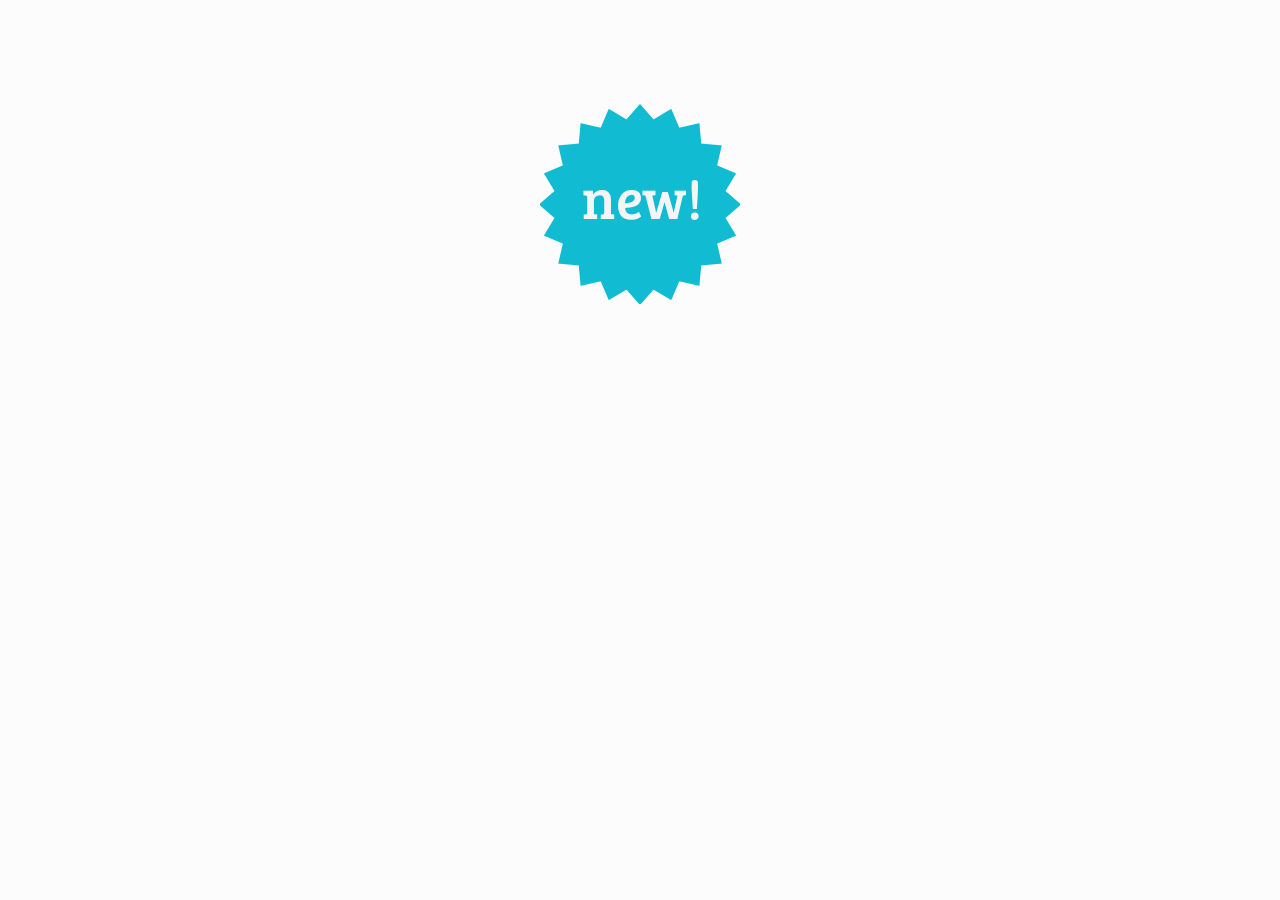
<file: animations/03_03/index.html>
<!DOCTYPE html>
<html>
  <head>
    <meta charset="UTF-8" />
    <title>Playing a CSS animation on hover</title>
    <link href="styles.css" type="text/css" media="all" rel="Stylesheet" />
  </head>

  <body>
    <link
      href="http://fonts.googleapis.com/css?family=Bree+Serif"
      rel="stylesheet"
      type="text/css"
    />

    <div class="wrap">
      <div class="sticker"></div>
      <div class="msg">new!</div>
    </div>
  </body>
</html>
</file>
<file: float.css>
/* 
Keyword colors can be found at http://colours.neilorangepeel.com/
*/

/* border-box fix */
html {
  box-sizing: border-box;
}
*,
*:before,
*:after {
  box-sizing: inherit;
}

body {
  padding: 0;
  margin: 0;
}
h1,
h2 {
  text-transform: uppercase;
}

/* Add padding to all of the .container child elements */
.container > * {
  padding: 20px;
}
.container {
  color: white;
  font-family: helvetica, arial, sans-serif;
  max-width: 1000px;
  margin: 0 auto;
}

header {
  background: skyblue;
}
main {
  background: slategray;
}
nav {
  background: cadetblue;
}
aside {
  background: seagreen;
}
footer {
  background: darkslateblue;
}

@media (min-width: 600px) {
  nav {
    width: 25%;
    float: left;
  }
  main {
    width: 75%;
    float: left;
  }
  aside {
    clear: both;
  }
}

@media (min-width: 850px) {
  main {
    width: 50%;
  }
  aside {
    width: 25%;
    clear: none;
    float: right;
  }
  footer {
    clear: both;
  }
}
</file>
<file: flexbox.css>
/* 
Keyword colors can be found at http://colours.neilorangepeel.com/
*/

/* border-box fix */
html {
  box-sizing: border-box;
}
*,
*:before,
*:after {
  box-sizing: inherit;
}

body {
  padding: 0;
  margin: 0;
  display: flex;
  justify-content: center;
}
h1,
h2 {
  text-transform: uppercase;
}

/* Add padding to all of the .container child elements */
.container > * {
  padding: 20px;
}
.container {
  color: white;
  font-family: helvetica, arial, sans-serif;
  display: flex;
  flex-wrap: wrap;
  max-width: 1000px;
}

header {
  background: skyblue;
  flex: 1 0 100%;
  order: 1;
}
main {
  background: slategray;
  order: 3;
  flex: 1 1 500px;
}
nav {
  background: cadetblue;
  order: 2;
  flex: 1 0 200px;
}
aside {
  background: seagreen;
  order: 4;
  flex: 1 0 200px;
}
footer {
  background: darkslateblue;
  flex: 1 0 100%;
  order: 5;
}
</file>
<file: grid.css>
/* 
Keyword colors can be found at http://colours.neilorangepeel.com/
*/

/* border-box fix */
html {
  box-sizing: border-box;
}
*,
*:before,
*:after {
  box-sizing: inherit;
}

body {
  padding: 0;
  margin: 0;
  display: grid;
  justify-content: center;
}
h1,
h2 {
  text-transform: uppercase;
}

/* Add padding to all of the .container child elements */
.container > * {
  padding: 20px;
}
.container {
  color: white;
  font-family: helvetica, arial, sans-serif;
  margin-top: 20px;
  display: grid;
  grid-template-columns: repeat(12, minmax(0, 1fr));
  max-width: 1000px;
}

header {
  background: skyblue;
  grid-column: 1/13;
}
main {
  background: slategray;
  grid-column: 4/10;
}
nav {
  background: cadetblue;
  grid-column: 1/4;
}
aside {
  background: seagreen;
  grid-column: 10/13;
}
main,
nav,
aside {
  grid-row: 2/4;
}
footer {
  background: darkslateblue;
  grid-column: 1/13;
}
</file>
<file: advanced-grid/basic/style-main.css>
/*--------------------------------------------------------------
Accessibility
--------------------------------------------------------------*/
/* Text meant only for screen readers */
.screen-reader-text {
	clip: rect(1px, 1px, 1px, 1px);
	position: absolute !important;
	height: 1px;
	width: 1px;
	overflow: hidden;
}

.screen-reader-text:hover,
.screen-reader-text:active,
.screen-reader-text:focus {
	background-color: #f1f1f1;
	border-radius: 3px;
	box-shadow: 0 0 2px 2px rgba(0, 0, 0, 0.6);
	clip: auto !important;
	color: #21759b;
	display: block;
	font-size: 14px;
	font-weight: bold;
	height: auto;
	left: 5px;
	line-height: normal;
	padding: 15px 23px 14px;
	text-decoration: none;
	top: 5px;
	width: auto;
	z-index: 100000; /* Above WP toolbar */
}

/*--------------------------------------------------------------
Typography
--------------------------------------------------------------*/

body {
	margin: 0;
}

body,
button,
input,
select,
textarea {
	font-family: 'Source Sans Pro', 'Helvetica', 'Arial', sans-serif;
	font-size: 18px;
	line-height: 1.5;
}

h1,
h2,
h3,
h4,
h5,
h6 {
	clear: both;
}

p {
	margin-bottom: 1.5em;
}

b,
strong {
	font-weight: bold;
}

dfn,
cite,
em,
i {
	font-style: italic;
}

blockquote {
	margin: 0 1.5em;
}

address {
	margin: 0 0 1.5em;
}

pre {
    display: inline-block;
    font-family: "Courier 10 Pitch", Courier, monospace;
    color: #ddca7e;
    background: #282c34;
	padding: .5em .8em;
    border-radius: .2em;
}

code,
kbd,
tt,
var {
	font: 15px Monaco, Consolas, "Andale Mono", "DejaVu Sans Mono", monospace;
}

abbr,
acronym {
	border-bottom: 1px dotted #666;
	cursor: help;
}

mark,
ins {
	background: #fff9c0;
	text-decoration: none;
}

sup,
sub {
	font-size: 75%;
	height: 0;
	line-height: 0;
	position: relative;
	vertical-align: baseline;
}

sup {
	bottom: 1ex;
}

sub {
	top: .5ex;
}

small {
	font-size: 75%;
}

big {
	font-size: 125%;
}

/* Global layouts */
@media screen and (min-width: 700px) {
    .two-column {
        column-count: 2;
        column-gap: 2.4em;
    }
}

/* Global buttons */
.content-button {
	padding: .5em 1em;
	border: 3px solid #B51C35;
	/*border-radius: 10px;*/
	font-weight: 600;
}

a.content-button {
	color: black;
	text-decoration: none;
}

a.content-button:focus,
a.content-button:hover {
	background: #B51C35;
	color: #FFFCED;
}


/*--------------------------------------------------------------
General styling
--------------------------------------------------------------*/

.site {
	margin: 1em;
}

.masthead,
.page-title,
.main-content,
.sidebar,
.footer-content {
	margin-bottom: 1em;
    padding: 1em;
    color: white;

}

.masthead {
    background-color: #b46ae3;
}

.page-title {
    background-color: #51a7fa;
}

.main-content {
    background-color: #70bf40;
}

.sidebar {
    background-color: #f49018;
}

.footer-content {
    background-color: #0265c0;
}
</file>
<file: advanced-grid/basic/style-grid-areas.css>
@media screen and (min-width: 40em) {

    .site {
        display: grid;
        grid-template-columns: 1fr 1fr;
        grid-template-rows: auto 1fr 3fr;
        grid-template-areas:
            "title title"
            "main masthead"
            "main sidebar"
            "footer footer";
        grid-gap: 1em;
    }

    .masthead,
    .page-title,
    .main-content,
    .sidebar,
    .footer-content {
    	margin-bottom: 0;
    }

    .masthead {
        grid-area: masthead
    }

    .page-title {
        grid-area: title;
    }

    .main-content {
        grid-area: main;
    }

    .sidebar {
        grid-area: sidebar;
    }

    .footer-content {
        grid-area: footer;
    }
}

@media screen and (min-width: 60em) {
    .site {
        grid-template-columns: 2fr 1fr 1fr;
        grid-template-rows: auto 1fr 3fr;
        grid-template-areas:
            "title title title"
            "main masthead masthead"
            "main sidebar footer";
    }
}
</file>
<file: advanced-grid/menu-reveal-fixed/style-main.css>
/*--------------------------------------------------------------
Accessibility
--------------------------------------------------------------*/
/* Text meant only for screen readers */
.screen-reader-text {
	clip: rect(1px, 1px, 1px, 1px);
	position: absolute !important;
	height: 1px;
	width: 1px;
	overflow: hidden;
}

.screen-reader-text:hover,
.screen-reader-text:active,
.screen-reader-text:focus {
	background-color: #f1f1f1;
	border-radius: 3px;
	box-shadow: 0 0 2px 2px rgba(0, 0, 0, 0.6);
	clip: auto !important;
	color: #21759b;
	display: block;
	font-size: 14px;
	font-weight: bold;
	height: auto;
	left: 5px;
	line-height: normal;
	padding: 15px 23px 14px;
	text-decoration: none;
	top: 5px;
	width: auto;
	z-index: 100000; /* Above WP toolbar */
}

/*--------------------------------------------------------------
Typography
--------------------------------------------------------------*/

body {
	margin: 0;
}

body,
button,
input,
select,
textarea {
	font-family: 'Source Sans Pro', 'Helvetica', 'Arial', sans-serif;
	font-size: 18px;
	line-height: 1.5;
}

h1,
h2,
h3,
h4,
h5,
h6 {
	clear: both;
}

p {
	margin-bottom: 1.5em;
}

b,
strong {
	font-weight: bold;
}

dfn,
cite,
em,
i {
	font-style: italic;
}

blockquote {
	margin: 0 1.5em;
}

address {
	margin: 0 0 1.5em;
}

pre {
    display: inline-block;
    font-family: "Courier 10 Pitch", Courier, monospace;
    color: #ddca7e;
    background: #282c34;
	padding: .5em .8em;
    border-radius: .2em;
}

code,
kbd,
tt,
var {
	font: 15px Monaco, Consolas, "Andale Mono", "DejaVu Sans Mono", monospace;
}

abbr,
acronym {
	border-bottom: 1px dotted #666;
	cursor: help;
}

mark,
ins {
	background: #fff9c0;
	text-decoration: none;
}

sup,
sub {
	font-size: 75%;
	height: 0;
	line-height: 0;
	position: relative;
	vertical-align: baseline;
}

sup {
	bottom: 1ex;
}

sub {
	top: .5ex;
}

small {
	font-size: 75%;
}

big {
	font-size: 125%;
}

/* Global layouts */
@media screen and (min-width: 700px) {
    .two-column {
        column-count: 2;
        column-gap: 2.4em;
    }
}

/* Global buttons */
.content-button {
	padding: .5em 1em;
	border: 3px solid #B51C35;
	/*border-radius: 10px;*/
	font-weight: 600;
}

a.content-button {
	color: black;
	text-decoration: none;
}

a.content-button:focus,
a.content-button:hover {
	background: #B51C35;
	color: #FFFCED;
}


/*--------------------------------------------------------------
General styling
--------------------------------------------------------------*/

.site {
	margin: 1em;
}

.main-nav,
.page-title,
.main-content,
.secondary,
.sidebar,
.footer-content {
	margin-bottom: 1em;
    padding: 1em;
    color: white;

}

.main-nav {
    background-color: #b46ae3;
}

.page-title {
    background-color: #51a7fa;
}

.main-content {
    background-color: #70bf40;
}

.sidebar {
    background-color: #f49018;
}

.footer-content {
    background-color: #0265c0;
}
</file>
<file: advanced-grid/menu-reveal-fixed/style-grid-areas.css>
@media screen and (min-width: 10em) {

    .site {
        display: grid;
        overflow-x: hidden;
    }

    .masthead,
    .main-area {
        grid-column: 1;
        grid-row: 1;
        position: relative;
        left: -18em;
        display: grid;
        grid-template-columns: 20em calc(100% - 3em);
        grid-column-gap: 1em;
        transition: left .4s;
    }

    .masthead {
        position: fixed;
        margin-left: 1em;
        height: calc(100vh - 1em);
        z-index: 1;
        grid-template-areas:
            "masthead .";
    }

    .main-area {
        grid-template-areas:
            ". header"
            ". main"
            ". footer";
    }

    .reveal .masthead,
    .reveal .main-area {
        left: 0;
    }

    .main-nav {
        grid-area: masthead;
        display: flex;
        align-items: flex-start;
        flex-direction: row-reverse;
        justify-content: space-between;
    }

    .trigger {

    }

    .masthead nav {
        display: none;
        transition: display 1s;
    }

    .masthead nav.open {
        display: block;
    }

    .page-title {
        grid-area: header;
    }

    .main-content,
    .secondary {
        grid-area: main;
        display: grid;
        grid-template-columns: 2fr 1fr;
        grid-template-rows: 3em minmax(2em, 5em) auto;
        grid-column-gap: 1em;
    }

    .title {
        grid-column: span 2;
        background: red;
    }


    .sidebar {
        grid-column: 2;
        grid-row: 3;
    }

    .footer-content {
        grid-area: footer;
    }

}
</file>
<file: advanced-grid/menu-reveal/style-main.css>
/*--------------------------------------------------------------
Accessibility
--------------------------------------------------------------*/
/* Text meant only for screen readers */
.screen-reader-text {
	clip: rect(1px, 1px, 1px, 1px);
	position: absolute !important;
	height: 1px;
	width: 1px;
	overflow: hidden;
}

.screen-reader-text:hover,
.screen-reader-text:active,
.screen-reader-text:focus {
	background-color: #f1f1f1;
	border-radius: 3px;
	box-shadow: 0 0 2px 2px rgba(0, 0, 0, 0.6);
	clip: auto !important;
	color: #21759b;
	display: block;
	font-size: 14px;
	font-weight: bold;
	height: auto;
	left: 5px;
	line-height: normal;
	padding: 15px 23px 14px;
	text-decoration: none;
	top: 5px;
	width: auto;
	z-index: 100000; /* Above WP toolbar */
}

/*--------------------------------------------------------------
Typography
--------------------------------------------------------------*/

body {
	margin: 0;
}

body,
button,
input,
select,
textarea {
	font-family: 'Source Sans Pro', 'Helvetica', 'Arial', sans-serif;
	font-size: 18px;
	line-height: 1.5;
}

h1,
h2,
h3,
h4,
h5,
h6 {
	clear: both;
}

p {
	margin-bottom: 1.5em;
}

b,
strong {
	font-weight: bold;
}

dfn,
cite,
em,
i {
	font-style: italic;
}

blockquote {
	margin: 0 1.5em;
}

address {
	margin: 0 0 1.5em;
}

pre {
    display: inline-block;
    font-family: "Courier 10 Pitch", Courier, monospace;
    color: #ddca7e;
    background: #282c34;
	padding: .5em .8em;
    border-radius: .2em;
}

code,
kbd,
tt,
var {
	font: 15px Monaco, Consolas, "Andale Mono", "DejaVu Sans Mono", monospace;
}

abbr,
acronym {
	border-bottom: 1px dotted #666;
	cursor: help;
}

mark,
ins {
	background: #fff9c0;
	text-decoration: none;
}

sup,
sub {
	font-size: 75%;
	height: 0;
	line-height: 0;
	position: relative;
	vertical-align: baseline;
}

sup {
	bottom: 1ex;
}

sub {
	top: .5ex;
}

small {
	font-size: 75%;
}

big {
	font-size: 125%;
}

/* Global layouts */
@media screen and (min-width: 700px) {
    .two-column {
        column-count: 2;
        column-gap: 2.4em;
    }
}

/* Global buttons */
.content-button {
	padding: .5em 1em;
	border: 3px solid #B51C35;
	/*border-radius: 10px;*/
	font-weight: 600;
}

a.content-button {
	color: black;
	text-decoration: none;
}

a.content-button:focus,
a.content-button:hover {
	background: #B51C35;
	color: #FFFCED;
}


/*--------------------------------------------------------------
General styling
--------------------------------------------------------------*/

.site {
	margin: 1em;
}

.masthead,
.page-title,
.main-content,
.secondary,
.sidebar,
.footer-content {
	margin-bottom: 1em;
    padding: 1em;
    color: white;

}

.masthead {
    background-color: #b46ae3;
}

.page-title {
    background-color: #51a7fa;
}

.main-content {
    background-color: #70bf40;
}

.sidebar {
    background-color: #f49018;
}

.footer-content {
    background-color: #0265c0;
}
</file>
<file: advanced-grid/menu-reveal/style-grid-areas.css>
@media screen and (min-width: 40em) {

    .site {
        overflow-x: hidden;
        position: relative;
        left: -18em;
        display: grid;
        grid-template-columns: 20em calc(100% - 3em);
        grid-column-gap: 1em;
        grid-template-areas:
            "masthead header"
            "masthead main"
            "masthead footer";
        transition: left .4s;
    }

    .reveal {
        left: 0;
    }

    .masthead {
        
        grid-area: masthead;
        display: flex;
        flex-direction: row-reverse;
        justify-content: space-between;
    }

    .trigger {

    }

    .masthead nav {
        display: none;
    }

    .reveal .masthead nav {
        display: block;
    }



    .main-content {

    }

    .main-content,
    .secondary {
        grid-area: main;
        display: grid;
        grid-template-columns: 2fr 1fr;
        grid-template-rows: 3em minmax(2em, 5em) auto;
        grid-column-gap: 1em;
    }

    .title {
        grid-column: span 2;
        background: red;
    }


    .sidebar {
        grid-column: 2;
        grid-row: 3;
    }

    .footer-content {
        grid-area: footer;
    }

}
</file>
<file: advanced-grid/moonwalk-single-column-alt/style-main.css>
/*--------------------------------------------------------------
Accessibility
--------------------------------------------------------------*/
/* Text meant only for screen readers */
.screen-reader-text {
	clip: rect(1px, 1px, 1px, 1px);
	position: absolute !important;
	height: 1px;
	width: 1px;
	overflow: hidden;
}

.screen-reader-text:hover,
.screen-reader-text:active,
.screen-reader-text:focus {
	background-color: #f1f1f1;
	border-radius: 3px;
	box-shadow: 0 0 2px 2px rgba(0, 0, 0, 0.6);
	clip: auto !important;
	color: #21759b;
	display: block;
	font-size: 14px;
	font-weight: bold;
	height: auto;
	left: 5px;
	line-height: normal;
	padding: 15px 23px 14px;
	text-decoration: none;
	top: 5px;
	width: auto;
	z-index: 100000; /* Above WP toolbar */
}

/*--------------------------------------------------------------
Typography
--------------------------------------------------------------*/

body {
	margin: 0;
}

body,
button,
input,
select,
textarea {
	font-family: 'Source Sans Pro', 'Helvetica', 'Arial', sans-serif;
	font-size: 18px;
	line-height: 1.5;
}

h1,
h2,
h3,
h4,
h5,
h6 {
	clear: both;
}

p {
	margin-bottom: 1.5em;
}

b,
strong {
	font-weight: bold;
}

dfn,
cite,
em,
i {
	font-style: italic;
}

blockquote {
	margin: 0 1.5em;
}

address {
	margin: 0 0 1.5em;
}

pre {
    display: inline-block;
    font-family: "Courier 10 Pitch", Courier, monospace;
    color: #ddca7e;
    background: #282c34;
	padding: .5em .8em;
    border-radius: .2em;
}

code,
kbd,
tt,
var {
	font: 15px Monaco, Consolas, "Andale Mono", "DejaVu Sans Mono", monospace;
}

abbr,
acronym {
	border-bottom: 1px dotted #666;
	cursor: help;
}

mark,
ins {
	background: #fff9c0;
	text-decoration: none;
}

sup,
sub {
	font-size: 75%;
	height: 0;
	line-height: 0;
	position: relative;
	vertical-align: baseline;
}

sup {
	bottom: 1ex;
}

sub {
	top: .5ex;
}

small {
	font-size: 75%;
}

big {
	font-size: 125%;
}

figure {
	margin: 0;
}

/* Global layouts */
@media screen and (min-width: 700px) {
    .two-column {
        column-count: 2;
        column-gap: 2.4em;
    }
}

/* Global buttons */
.content-button {
	padding: .5em 1em;
	border: 3px solid #B51C35;
	/*border-radius: 10px;*/
	font-weight: 600;
}

a.content-button {
	color: black;
	text-decoration: none;
}

a.content-button:focus,
a.content-button:hover {
	background: #B51C35;
	color: #FFFCED;
}


/*--------------------------------------------------------------
General styling
--------------------------------------------------------------*/

h1,
h2,
h3 {
	text-align: center;
	margin: 0;
	padding: 1em 0;
}

p {
	margin: 0;
	padding: 1em 0;
}

img {
	display: block;
	border: 0;
	width: 100%;
	height: auto;
}


/*--------------------------------------------------------------
Header styles
--------------------------------------------------------------*/

.masthead {
    padding: 0;
    background-color: #002254;
}

@media screen and (min-width: 25em) {
    .site-header {
        display: flex;
        flex-wrap: wrap;
        justify-content: space-between;
        align-items: center;
    }
}

.site-branding {
    margin-right: 1em;
}

.site-branding a {
    text-decoration: none;
}

.site-branding a:focus,
.site-branding a:hover {
    text-decoration: underline white;
}

.icon-mmlogo {
    display: flex;
    width: .75em;
    height: .75em;
    margin-right: .35em;
    padding: .4em;
    border: 1px solid white;
}

.icon-mmlogo svg {
    width: 100%;
    height: 100%;
}

.site-title {
    font-size: 1.4em;
}

.site-title a {
    display: flex;
    align-items: baseline;
    margin: 0;
    font-weight: 400;
    text-align: center;
    color: white;
}

/*--------------------------------------------------------------
Mobile-first menu
--------------------------------------------------------------*/
.menu {
	padding: 1em 2em;
		background-color: #002254;
}
.menu ul {
    margin: 0;
    padding: 0;
	list-style-type: none;
}

.menu a {
    display: block;
    padding: .6em 0;
    color: white;
    text-decoration: none;
    border-bottom: 1px solid hsla(0, 0%, 100%, .1);
    transition: all .4s;
}

.menu a:focus,
.menu a:hover {
    padding-left: 1em;
    background: white;
    color: #002254;
}

@media screen and (max-width: 25em){

    .menu > ul:last-of-type > li:nth-last-child(2) > a {
        border-bottom: none;
    }

    a.reserve {
        margin-top: .4em;
        text-align: center;
        font-weight: 600;
        border: 1px solid white;

    }

    a.reserve:focus,
    a.reserve:hover {
        padding-left: 0;
        background: white;
        color: #002254;
    }
}

@media screen and (min-width: 25em){
	.menu ul {
        display: flex;
        flex-wrap: wrap;
        justify-content: center;
	}

	.menu li {

	}

    .menu a {
        padding: .8em 1em;
        border-bottom: none;
    }

    .menu a:focus,
    .menu a:hover {
        background: inherit;
        color: white;
        text-decoration: underline;
    }


    a.reserve {
        margin: .4em 1em 0;
        padding: .3em 1em;
        border: 1px solid white;
        transition: none;
    }

    a.reserve:focus,
    a.reserve:hover {
        background: white;
        color: #002254;
        text-decoration: none;
    }
}

/*--------------------------------------------------------------
Modules
--------------------------------------------------------------*/

.splash {
	padding-bottom: 2em;
	background-color: #f2f2f2;
}

.splash-content {
	padding: 1.5em;
}

.splash-text {
    columns: 2;
    column-gap: 2em;
}

.splash-text p {
	padding-top: 0;
}

/* CTA */

.cta {
    padding: 3em;
    background: #b51c35;
    text-align: center;
}

.cta a {
    padding: 0 .5em;
    font-size: 2em;
    font-weight: 900;
    color: #fffced;
    text-decoration: none;
    border: 5px solid #fffced;
}

@media screen and (min-width: 40em) {
    .cta a {
        font-size: 3em;
        border-width: 10px;
    }
}

.cta a:focus,
.cta a:hover {
    background: #fffced;
    color: #b51c35;
}

/* Three Reasons */

.three-reasons {
    margin: 2em 0;
    padding: 0;
    background: white;
}

.reason {
    margin-bottom: 1em;
    padding-bottom: 2em;
}

.reason figcaption {
    padding: 0 1.5em;
}

@media screen and (min-width: 50em) {
    .three-reasons {
        display: flex;
        margin: 1em auto 0;
    }

    .reason {
        width: calc(100/3)%;
    }

}

@media screen and (min-width: 70em) {
    .three-reasons {
        padding: 2em 0 0;
    }

}

.content-title {
    margin-bottom: 0;
    font-size: 1.4em;
}

.reason p {
    margin: .5em 0 1.8em;
}

/* Feature */

.features {
    margin: 2em 0;
}

.feature {
    background: white;
    margin-bottom: 1em;
}

.feature figcaption {
    padding: 0 2em 3em;
}

@media screen and (min-width: 50em) {
    .features {
        -js-display: flex;
        display: flex;
        flex-wrap: wrap;
        margin: 3em auto 2em;
        padding: 0;
    }

    .feature {
        width: 50%;
        margin-bottom: 0;
    }

    .feature figcaption {
        padding: 0 1.5em 3em;
    }
}
</file>
<file: advanced-grid/moonwalk-single-column-alt/style-grid.css>
/*--------------------------------------------------------------
Basic responsive layout for all browsers:
--------------------------------------------------------------*/

.main-area > * {
	max-width: 50em;
	margin: 0 auto;
}

/*--------------------------------------------------------------
CSS Grid layout for wider screens, when browser supports grid:
--------------------------------------------------------------*/
@supports (grid-area: auto) {

	@media screen and (min-width: 20000px) {


		/* Four-column layout. Two center columns have a total max width of 50em: */
		.main-area > * {
            max-width: none;
        	/*margin: 0;*/
			display: grid;
			grid-template-columns: 1fr repeat(2, minmax(auto, 25em)) 1fr;
		}

		/* Center items by placing them in the two center columns: */
		.splash-content,
		.more-content,
		.buckets ul {
			grid-column: 2/4;
		}

		/* Use automatic grid placement + span to let each item span two columns:*/
		.twin,
		.colophon aside {
			grid-column: span 2;
		}

		.masthead {
            grid-area: header;
			display: grid;
			grid-template-columns: 2.1fr 1fr;
        }

			.identity {
				display: flex;
				flex-direction: column;
				justify-content: center;
				grid-column: 1/2;
				grid-row: 1/2;
				height: 100%;
				background: hsla(246, 40%, 30%, .6);
				color: white;
				z-index: 1;
			}

			.feature {
				grid-column: 1/3;
				grid-row: 1/2;
			}

	}
}
</file>
<file: advanced-grid/nesting/style-main.css>
/*--------------------------------------------------------------
Accessibility
--------------------------------------------------------------*/
/* Text meant only for screen readers */
.screen-reader-text {
	clip: rect(1px, 1px, 1px, 1px);
	position: absolute !important;
	height: 1px;
	width: 1px;
	overflow: hidden;
}

.screen-reader-text:hover,
.screen-reader-text:active,
.screen-reader-text:focus {
	background-color: #f1f1f1;
	border-radius: 3px;
	box-shadow: 0 0 2px 2px rgba(0, 0, 0, 0.6);
	clip: auto !important;
	color: #21759b;
	display: block;
	font-size: 14px;
	font-weight: bold;
	height: auto;
	left: 5px;
	line-height: normal;
	padding: 15px 23px 14px;
	text-decoration: none;
	top: 5px;
	width: auto;
	z-index: 100000; /* Above WP toolbar */
}

/*--------------------------------------------------------------
Typography
--------------------------------------------------------------*/

body {
	margin: 0;
}

body,
button,
input,
select,
textarea {
	font-family: 'Source Sans Pro', 'Helvetica', 'Arial', sans-serif;
	font-size: 18px;
	line-height: 1.5;
}

h1,
h2,
h3,
h4,
h5,
h6 {
	clear: both;
	line-height: 1.3em;
}

p {
	margin-bottom: 1.5em;
}

b,
strong {
	font-weight: bold;
}

dfn,
cite,
em,
i {
	font-style: italic;
}

blockquote {
	margin: 0 1.5em;
}

address {
	margin: 0 0 1.5em;
}

pre {
    display: inline-block;
    font-family: "Courier 10 Pitch", Courier, monospace;
    color: #ddca7e;
    background: #282c34;
	padding: .5em .8em;
    border-radius: .2em;
}

code,
kbd,
tt,
var {
	font: 15px Monaco, Consolas, "Andale Mono", "DejaVu Sans Mono", monospace;
}

abbr,
acronym {
	border-bottom: 1px dotted #666;
	cursor: help;
}

mark,
ins {
	background: #fff9c0;
	text-decoration: none;
}

sup,
sub {
	font-size: 75%;
	height: 0;
	line-height: 0;
	position: relative;
	vertical-align: baseline;
}

sup {
	bottom: 1ex;
}

sub {
	top: .5ex;
}

small {
	font-size: 75%;
}

big {
	font-size: 125%;
}

figure {
	margin: 0;
}

/* Global layouts */
@media screen and (min-width: 700px) {
    .two-column {
        column-count: 2;
        column-gap: 2.4em;
    }
}

/* Global buttons */
.content-button {
	padding: .5em 1em;
	border: 3px solid #B51C35;
	/*border-radius: 10px;*/
	font-weight: 600;
}

a.content-button {
	color: black;
	text-decoration: none;
}

a.content-button:focus,
a.content-button:hover {
	background: #B51C35;
	color: #FFFCED;
}


/*--------------------------------------------------------------
General styling
--------------------------------------------------------------*/



p {
	margin: 0;
	padding: 1em 0;
}

img {
	display: block;
	border: 0;
	width: 100%;
	height: auto;
}


/* Promo section */

.masthead {
	text-align: center;
	border-bottom: 1px solid hsl(0, 0%, 90%);
}

/* Colophon section */
.colophon {
	padding: 2em;
	background: hsl(0, 0%, 10%);
	color: white;
	text-align: center;
}

.colophon a {
	color: white;
}

.colophon a:hover,
.colophon a:focus {
	border-bottom: 1px solid white;
}



/*--------------------------------------------------------------
Card grid:
--------------------------------------------------------------*/
.cards {
	display: grid;
	grid-gap: 1em;
}

@media screen and (min-width: 50em) {
	.cards {
		grid-template-columns: repeat(2, 1fr);
	}
}






/*--------------------------------------------------------------
Cards:
--------------------------------------------------------------*/
.main-area {
	padding: 1em;
	background-color: hsl(0, 0%, 90%);
}

.cards {
	margin: 0;
	padding: 0;
	list-style-type: none;
}

.cards a {
	display: grid;
	grid-template-columns: 6em auto;
	text-decoration: none;
	background: white;
	border: 1px transparent;
	color: hsl(0, 0%, 5%);
	transition: all .2s;
}

.cards a:focus,
.cards a:hover {
	margin: -5px 5px 5px -5px;
	box-shadow: 5px 5px 0px 0px hsla(0, 0%, 70%, .8);
}

.time {
	grid-column: 1;
	grid-row: 1/3;
	display: flex;
	flex-direction: column;
	align-items: center;
	justify-content: center;
	padding: 1em;
}

.month {
	text-transform: uppercase;
	color: hsl(201, 63%, 54%);
}

.date {
	font-weight: bold;
	font-size: 2em;
	line-height: 1em;
}

.cards h2 {
	grid-column: 2;
	grid-row: 1;
	margin: .5em 1em 0 0;
	align-self: flex-end;
}

.meta {
	grid-column: 2;
	grid-row: 2;
	margin: 0 1em 1em 0;

}
</file>
<file: advanced-grid/text-cards/style-main.css>
/*--------------------------------------------------------------
Accessibility
--------------------------------------------------------------*/
/* Text meant only for screen readers */
.screen-reader-text {
	clip: rect(1px, 1px, 1px, 1px);
	position: absolute !important;
	height: 1px;
	width: 1px;
	overflow: hidden;
}

.screen-reader-text:hover,
.screen-reader-text:active,
.screen-reader-text:focus {
	background-color: #f1f1f1;
	border-radius: 3px;
	box-shadow: 0 0 2px 2px rgba(0, 0, 0, 0.6);
	clip: auto !important;
	color: #21759b;
	display: block;
	font-size: 14px;
	font-weight: bold;
	height: auto;
	left: 5px;
	line-height: normal;
	padding: 15px 23px 14px;
	text-decoration: none;
	top: 5px;
	width: auto;
	z-index: 100000; /* Above WP toolbar */
}

/*--------------------------------------------------------------
Typography
--------------------------------------------------------------*/

body {
	margin: 0;
}

body,
button,
input,
select,
textarea {
	font-family: 'Source Sans Pro', 'Helvetica', 'Arial', sans-serif;
	font-size: 18px;
	line-height: 1.5;
}

h1,
h2,
h3,
h4,
h5,
h6 {
	clear: both;
}

p {
	margin-bottom: 1.5em;
}

b,
strong {
	font-weight: bold;
}

dfn,
cite,
em,
i {
	font-style: italic;
}

blockquote {
	margin: 0 1.5em;
}

address {
	margin: 0 0 1.5em;
}

pre {
    display: inline-block;
    font-family: "Courier 10 Pitch", Courier, monospace;
    color: #ddca7e;
    background: #282c34;
	padding: .5em .8em;
    border-radius: .2em;
}

code,
kbd,
tt,
var {
	font: 15px Monaco, Consolas, "Andale Mono", "DejaVu Sans Mono", monospace;
}

abbr,
acronym {
	border-bottom: 1px dotted #666;
	cursor: help;
}

mark,
ins {
	background: #fff9c0;
	text-decoration: none;
}

sup,
sub {
	font-size: 75%;
	height: 0;
	line-height: 0;
	position: relative;
	vertical-align: baseline;
}

sup {
	bottom: 1ex;
}

sub {
	top: .5ex;
}

small {
	font-size: 75%;
}

big {
	font-size: 125%;
}

/* Global layouts */
@media screen and (min-width: 700px) {
    .two-column {
        column-count: 2;
        column-gap: 2.4em;
    }
}

/* Global buttons */
.content-button {
	padding: .5em 1em;
	border: 3px solid #B51C35;
	/*border-radius: 10px;*/
	font-weight: 600;
}

a.content-button {
	color: black;
	text-decoration: none;
}

a.content-button:focus,
a.content-button:hover {
	background: #B51C35;
	color: #FFFCED;
}


/*--------------------------------------------------------------
General styling
--------------------------------------------------------------*/

.site {
	margin: 1em;
}

.masthead,
.page-title,
.main-content,
.secondary,
.sidebar,
.footer-content {
	margin-bottom: 1em;
    padding: 1em;
    color: white;

}

.masthead {
    background-color: #b46ae3;
}

.page-title {
    background-color: #51a7fa;
}

.main-content {
    background-color: #70bf40;
}

.sidebar {
    background-color: #f49018;
}

.footer-content {
    background-color: #0265c0;
}
</file>
<file: advanced-grid/text-cards/style-grid-areas.css>
@media screen and (min-width: 40em) {

    .site {
        position: relative;
        left: -21em;
        display: grid;
        grid-template-columns: 20em 100%;
        grid-column-gap: 1em;
        grid-template-areas:
            "masthead header"
            "masthead main"
            "masthead footer";
    }

    .masthead {
        grid-area: masthead;
    }

    .main-content {

    }

    .main-content,
    .secondary {
        grid-area: main;
        display: grid;
        grid-template-columns: 2fr 1fr;
        grid-template-rows: 3em minmax(2em, 5em) auto;
        grid-column-gap: 1em;
    }

    .title {
        grid-column: span 2;
        background: red;
    }


    .sidebar {
        grid-column: 2;
        grid-row: 3;
    }

    .footer-content {
        grid-area: footer;
    }

}
</file>
<file: animations/03_02/styles.css>
@import url(http://fonts.googleapis.com/css?family=Roboto + Condensed:400|Lato:300);

body {
  background: rgb(249, 228, 202);
  font-family: "Lato", sans-serif;
  line-height: 1.4;
  font-weight: 300;
  margin: 6em 0;
  overflow: hidden;
}

section {
  width: 500px;
  margin: auto;
}

.card {
  background: rgba(255, 255, 255, 0.9);
  font-family: "Roboto Condensed", sans-serif;
  padding: 0.5em 2em;
  border-radius: 4px;
  box-shadow: 0px 0px 0px 1px rgba(0, 0, 0, 0.03),
    0px 1px 2px 0px rgba(0, 0, 0, 0.05);
  margin: auto;
  width: 430px;
  text-align: center;
}

.inner {
  margin: 1em 0 2em 0;
}

h2 {
  color: #fb5362;
  font-family: "Roboto Condensed", sans-serif;
  font-size: 40px;
  font-size: 2rem;
  font-weight: 300;
  margin: 0 0 0.15em 0;
}

h3 {
  margin: 0 0 0.5em 0;
}

p {
  margin: 0;
  color: #666666;
}

.icon-space {
  margin-top: -40px;
}
.icon-space img {
  border-radius: 50%;
  display: block;
  margin: auto;
  border: 4px solid white;
  background: white;
  width: 100px;
  height: 100px;
  box-shadow: 0px 0px 0px 1px rgba(0, 0, 0, 0.03),
    0px 1px 2px 0px rgba(0, 0, 0, 0.2);
}

button {
  width: auto;
  height: 40px;
  display: block;
  margin: 2em auto;
  padding: 0 5%;
  border: none;
  border-radius: 4px;
  background-color: #1a9db4;
  color: whitesmoke;
  font-size: 1em;
  font-family: "Lato", sans-serif;
  font-weight: 400;
  box-shadow: 0px 0px 0px 1px rgba(0, 0, 0, 0.03),
    0px 1px 2px 0px rgba(0, 0, 0, 0.3);
  transition: background-color 0.3s ease-out;
}
button:hover {
  background-color: #fb5362;
}
section {
  animation: slideIn 1s linear, fadeIn 0.5s ease-in;
}

@keyframes slideIn {
  0% {
    transform: translateY(400px);
    animation-timing-function: ease-in;
  }
  60% {
    transform: translateY(-50px);
    animation-timing-function: ease-out;
  }
  80% {
    transform: translateY(15px);
    animation-timing-function: ease-out;
  }
  100% {
    transform: translateY(0px);
    animation-timing-function: ease-in;
  }
}

@keyframes fadeIn {
  from {
    opacity: 0;
  }
  to {
    opacity: 1;
  }
}
</file>
<file: animations/03_03/styles.css>
body {
  padding: 6em;
  background: #fcfcfc;
}

.wrap {
  width: 200px;
  margin: auto;
  z-index: 1;
}

.msg {
  color: whitesmoke;
  text-align: center;
  font-family: "Bree Serif", Courier, monospaced;
  font-size: 3.5em;
  width: 200px;
  position: absolute;
  margin: 55px 0 0 2px;
  pointer-events: none;
}

.sticker {
  width: 200px;
  height: 200px;
  position: absolute;
  background: url(sticker.png) top center no-repeat;
  animation: spin 10s linear infinite;
  animation-play-state: paused;
}

.sticker:hover {
  animation-play-state: running;
}

@keyframes spin {
  100% {
    transform: rotate(1turn);
  }
}
</file>
